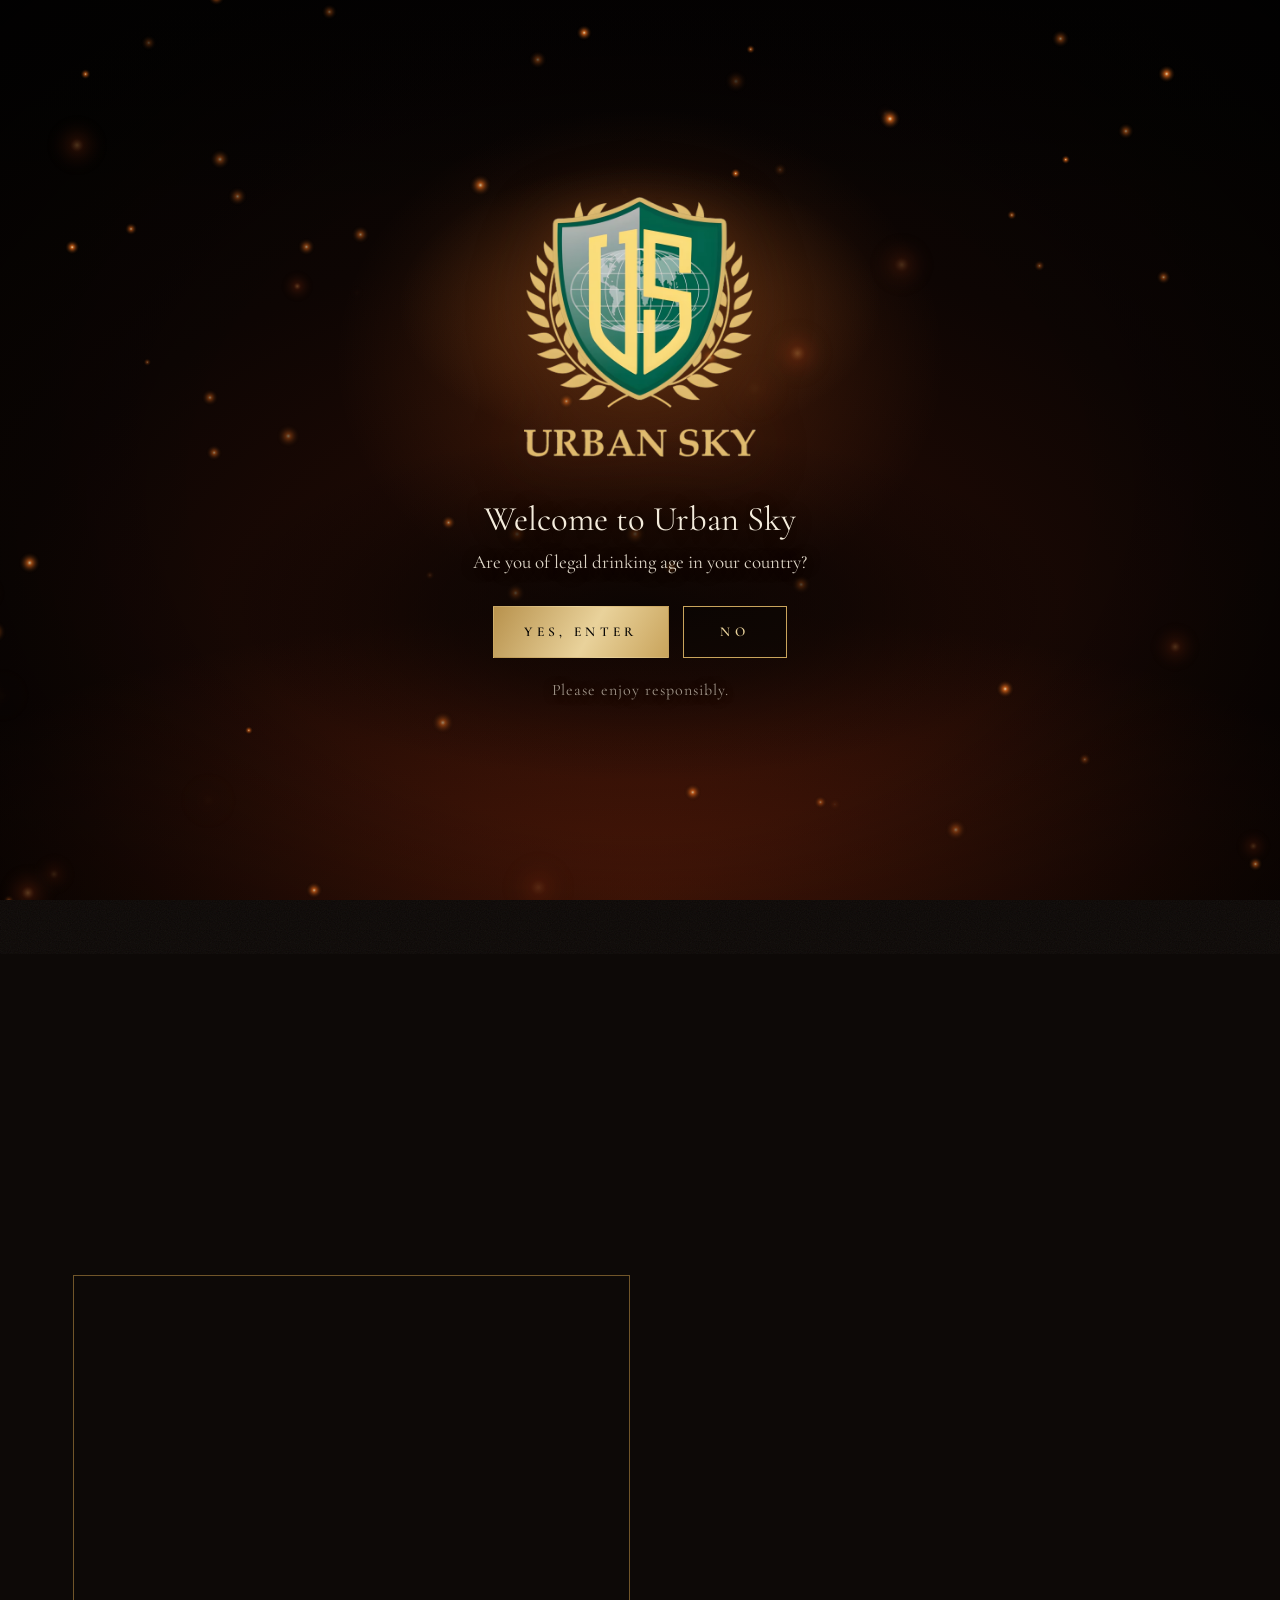
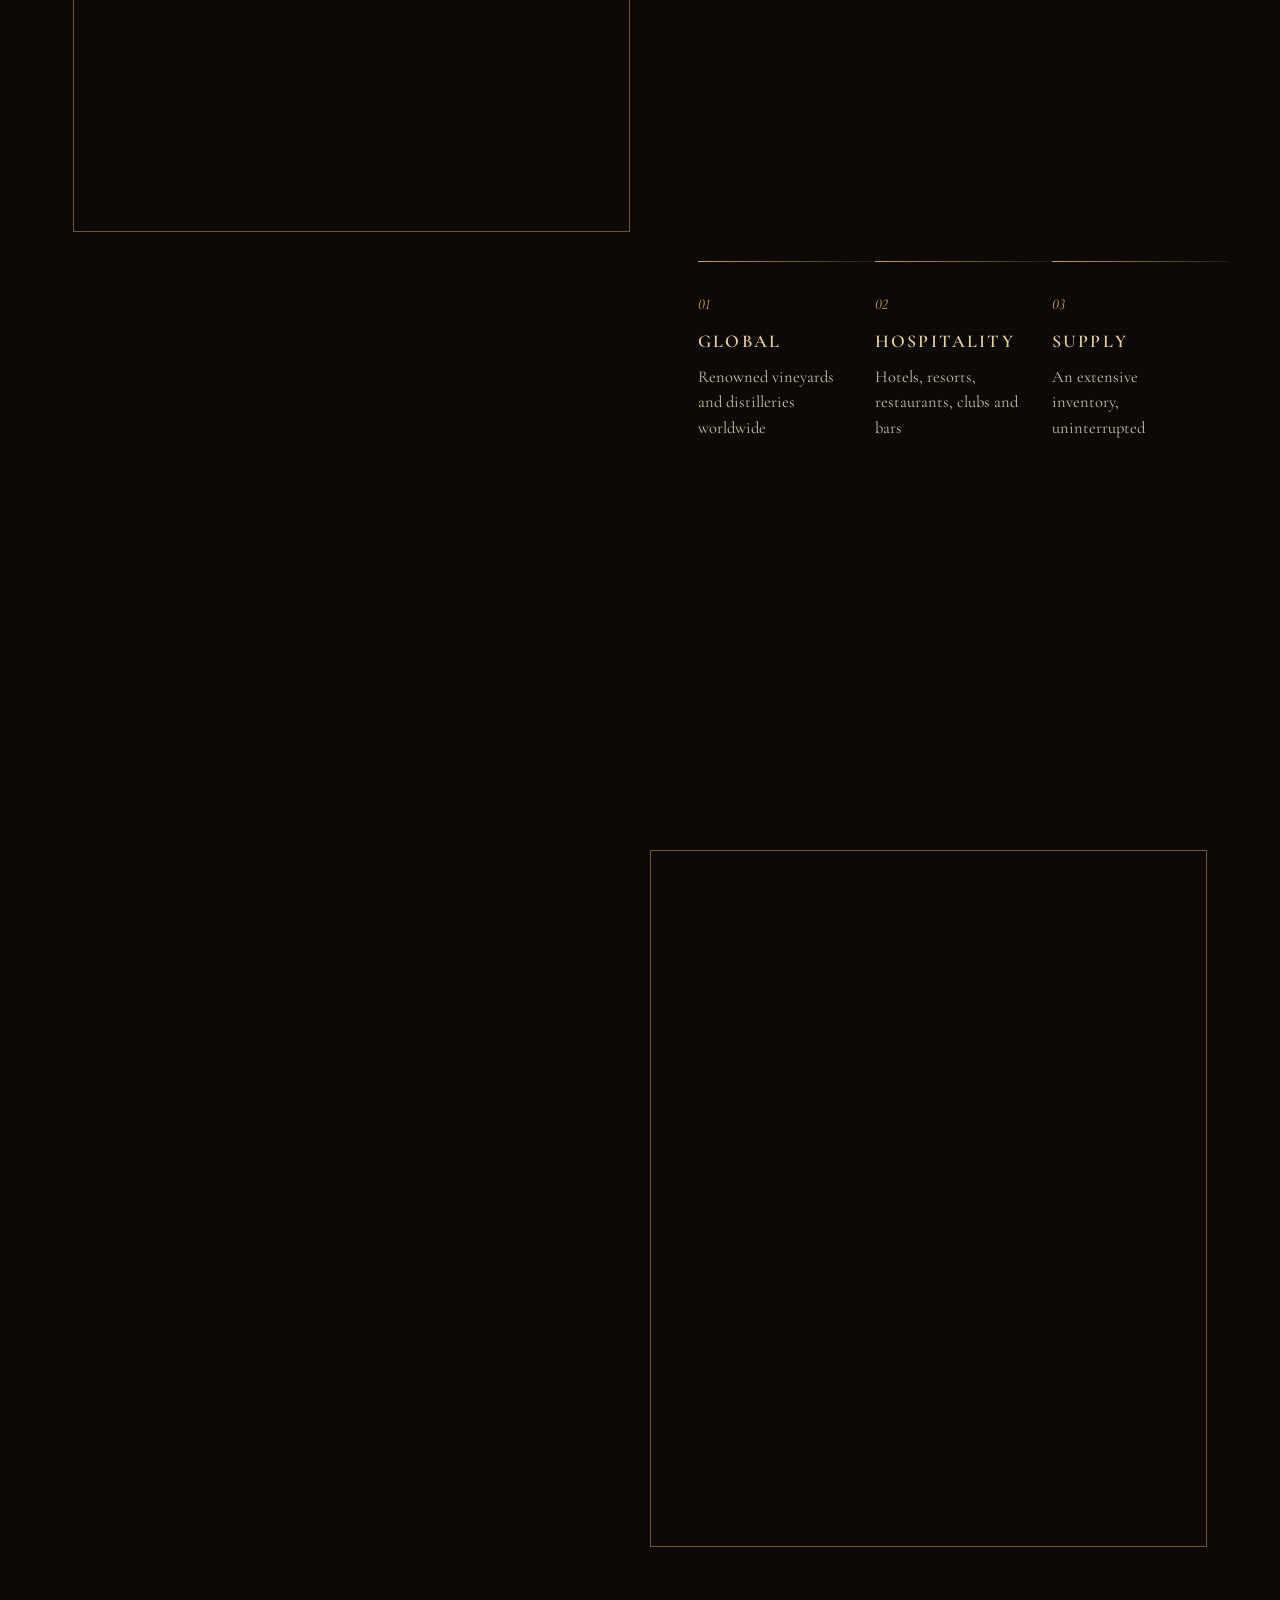
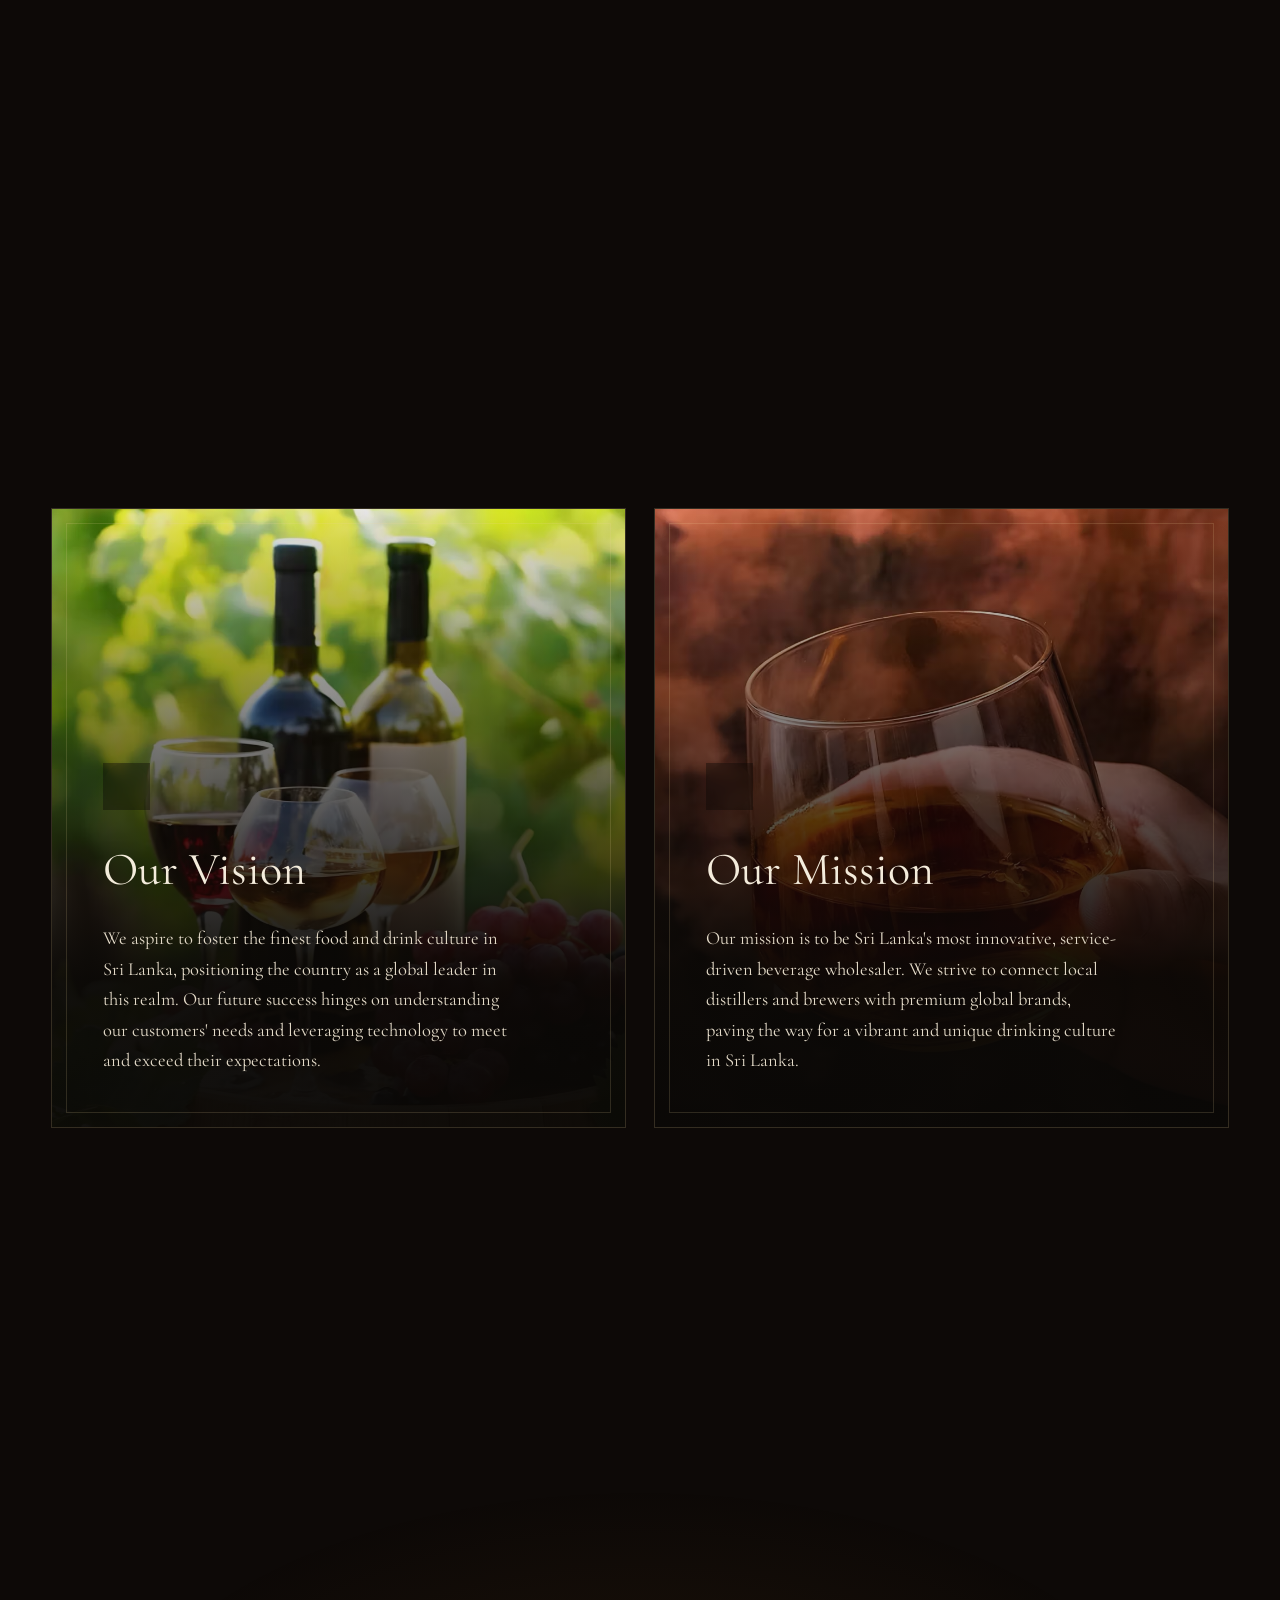
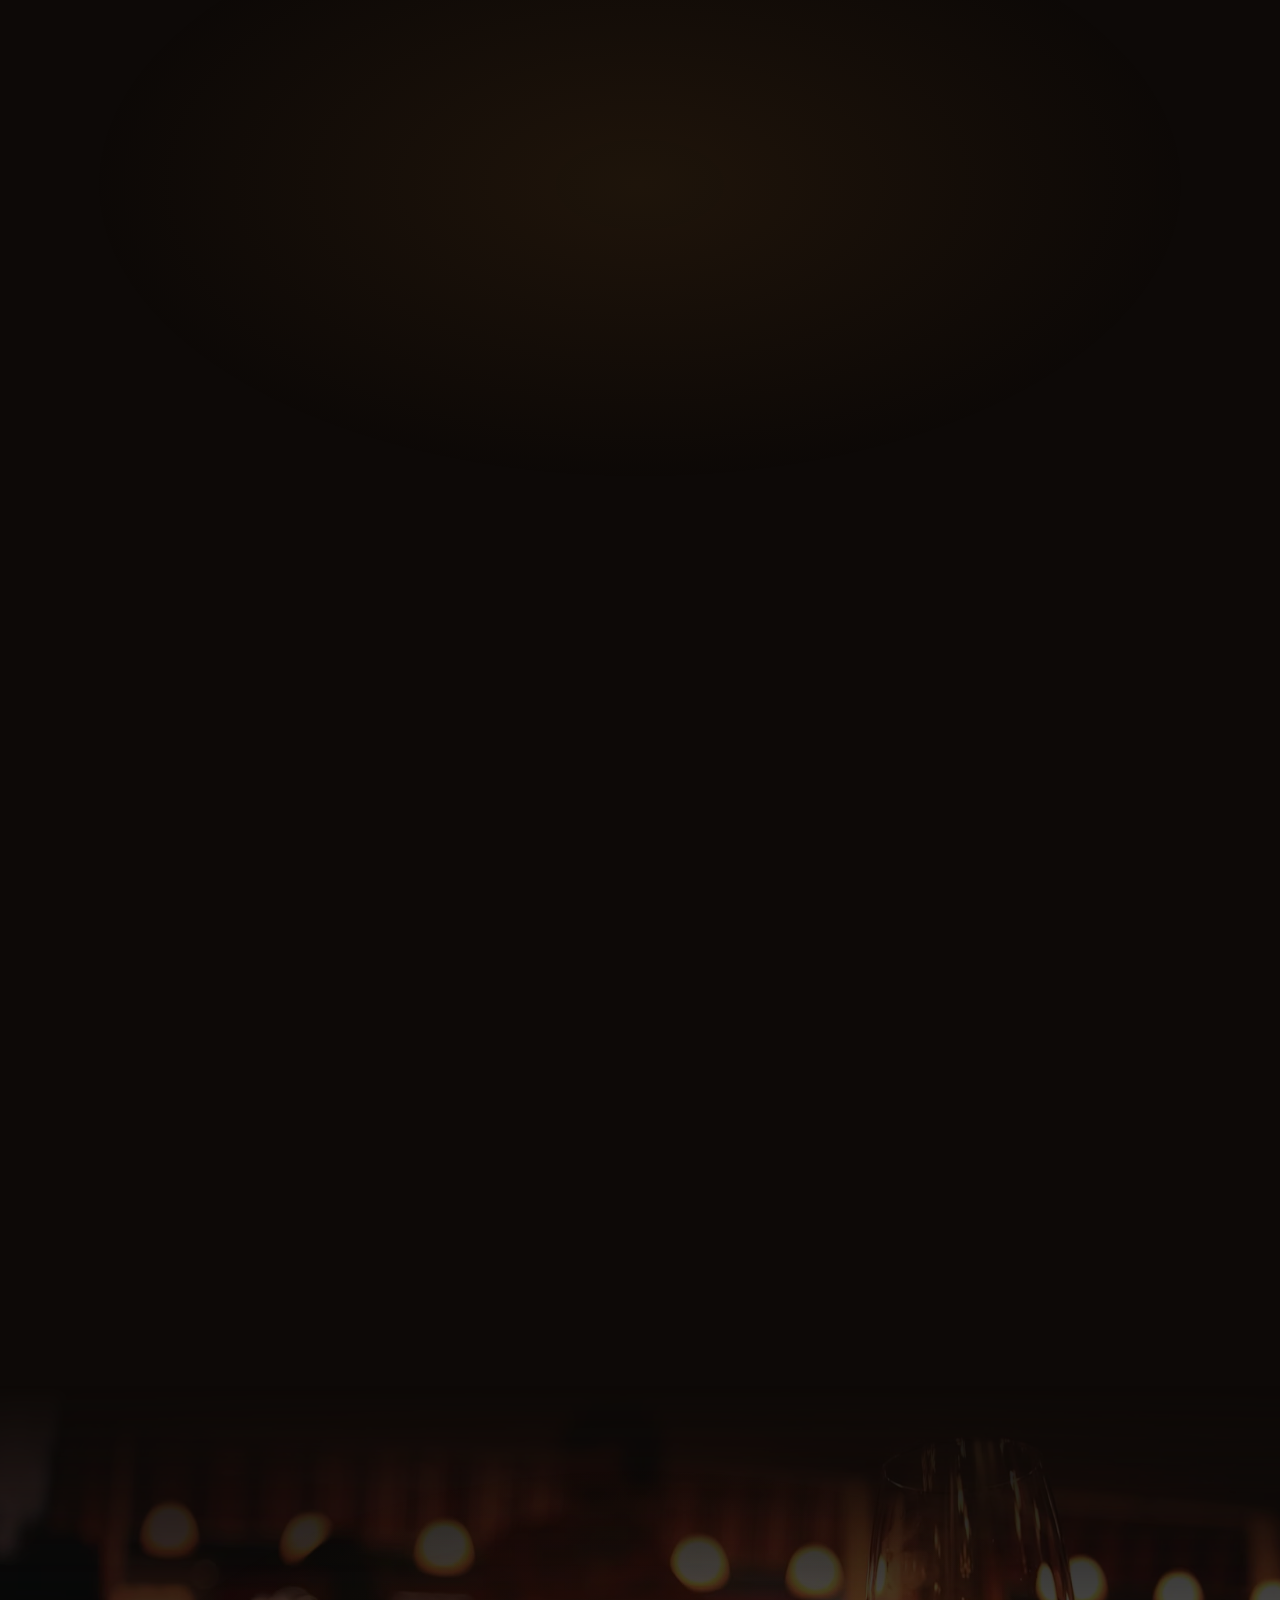
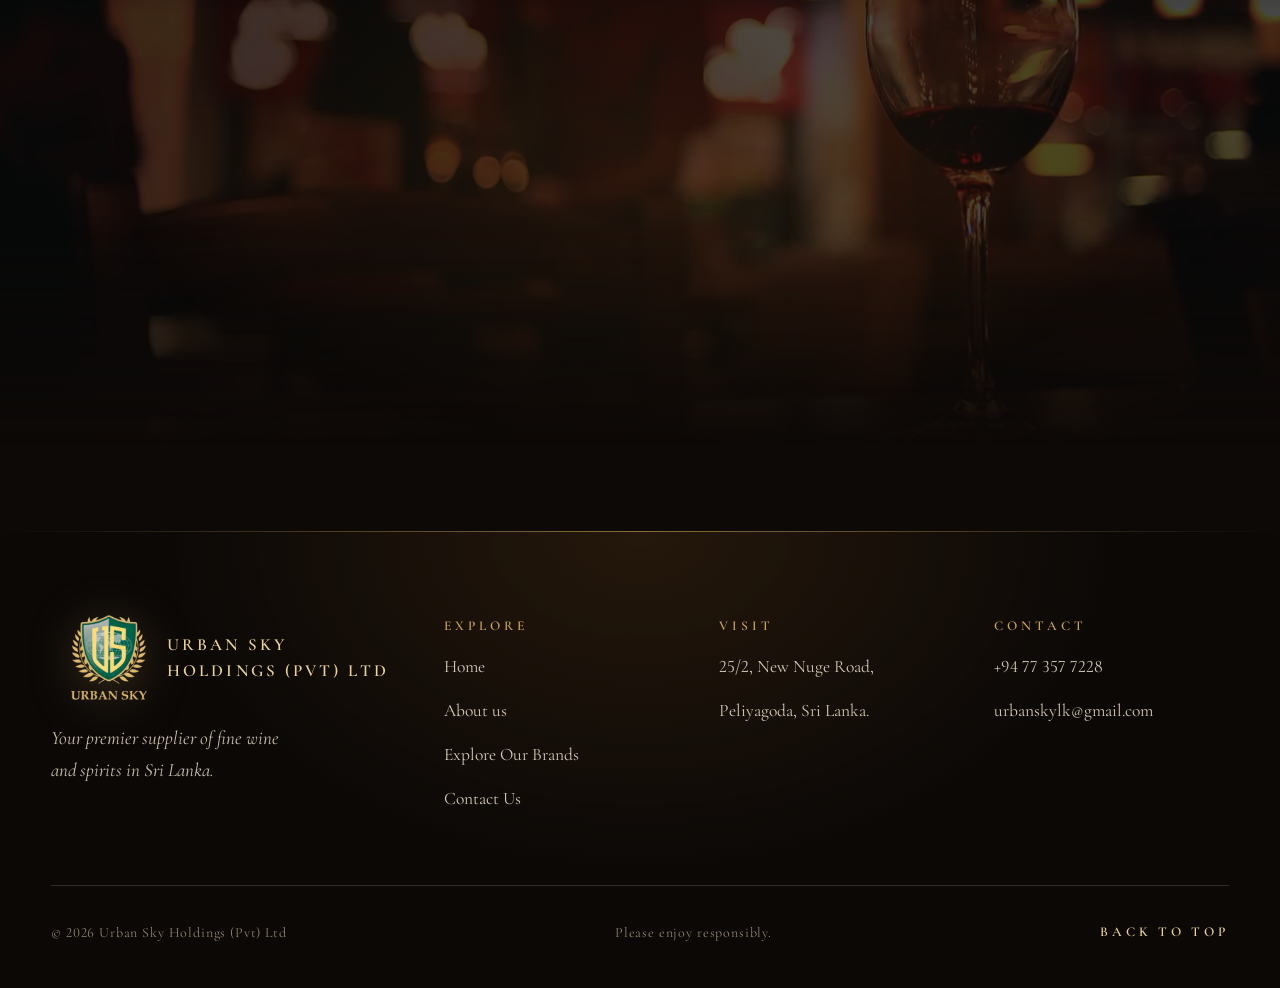
<file: index.html>
<!doctype html>
<html lang="en">
<head>
  <meta charset="utf-8">
  <meta name="viewport" content="width=device-width, initial-scale=1">
  <title>Urban Sky Holdings | Fine Wine and Spirits in Sri Lanka</title>
  <meta name="description" content="Urban Sky Holdings (Pvt) Ltd - importers and distributors of premium wine, liqueurs and spirits for hotels, resorts, restaurants, clubs and bars across Sri Lanka.">
  <meta name="theme-color" content="#0a0806">
  <link rel="icon" href="assets/img/favicon.png">
  <link rel="preload" as="image" type="image/avif" imagesrcset="assets/img/wix-scene-1600.avif 1600w, assets/img/wix-scene-2880.avif 2880w" imagesizes="(max-width: 860px) and (max-aspect-ratio: 3/2) 148vh, (max-aspect-ratio: 4/5) 148vh, (min-aspect-ratio: 2/1) 120vw, (min-aspect-ratio: 33/20) 114vw, (min-width: 1660px) 114vw, 100vw" fetchpriority="high">
  <link rel="preconnect" href="https://fonts.googleapis.com">
  <link rel="preconnect" href="https://fonts.gstatic.com" crossorigin>
  <link href="https://fonts.googleapis.com/css2?family=Cormorant+Garamond:ital,wght@0,400;0,500;0,600;1,400&display=swap" rel="stylesheet">
  <link rel="stylesheet" href="assets/css/style.css">
  <script>/* age check: shown on every open and every refresh; skipped only for clicks between pages of this site after answering */try{var n=performance.getEntriesByType("navigation")[0],r=document.referrer,same=false;try{same=!!r&&new URL(r).origin===location.origin}catch(e){}if(n&&n.type!=="reload"&&same&&sessionStorage.getItem("us-age-ok")==="1")document.documentElement.classList.add("age-ok")}catch(e){}</script>
</head>
<body>
  <a class="skip-link" href="#main">Skip to content</a>
  <div class="atmos" aria-hidden="true"><i></i><i></i><i></i></div>

  <div class="gate" id="gate" role="dialog" aria-modal="true" aria-labelledby="gate-title">
    <div class="gate__scene" aria-hidden="true">
      <div class="gate__glow"></div>
      <video class="gate__fire" muted playsinline loop preload="none">
        <source src="assets/video/fire-soft-640.mp4" type="video/mp4" media="(max-width: 860px)">
        <source src="assets/video/fire-soft-960.mp4" type="video/mp4">
      </video>
    </div>
    <canvas class="gate__embers" aria-hidden="true"></canvas>
    <div class="gate__content">
      <div class="gate__logo" aria-hidden="true">
        <picture><source type="image/avif" data-srcset="assets/img/gate-logo.avif"><img data-src="assets/img/gate-logo.png" width="536" height="600" alt="" decoding="async" fetchpriority="high"></picture>
        <script>/* fetch the crest straight away whenever the age check will show */if(!document.documentElement.classList.contains("age-ok"))document.querySelectorAll(".gate__logo [data-srcset],.gate__logo [data-src]").forEach(function(e){if(e.dataset.srcset)e.srcset=e.dataset.srcset;else e.src=e.dataset.src})</script>
      </div>
      <div class="gate__card">
        <h2 id="gate-title">Welcome to Urban Sky</h2>
        <p>Are you of legal drinking age in your country?</p>
        <div class="row">
          <button class="btn btn--solid" data-yes>Yes, enter</button>
          <button class="btn btn--plain" data-no>No</button>
        </div>
        <p class="note">Please enjoy responsibly.</p>
      </div>
    </div>
  </div>

  <div class="cursor" aria-hidden="true"></div>

  <header class="nav">
    <div class="wrap">
      <a class="nav__brand" href="index.html"><picture><source type="image/avif" srcset="assets/img/logo.avif"><img width="214" height="240" src="assets/img/logo.png" alt="Urban Sky home"></picture><span>URBAN SKY</span></a>
      <button class="nav__toggle" aria-label="Menu" aria-expanded="false"><span></span><span></span></button>
      <ul class="nav__links">
        <li><a href="index.html" aria-current="page">Home</a></li>
        <li><a href="about.html">About us</a></li>
        <li><a href="brands.html">Explore Our Brands</a></li>
        <li><a href="contact.html">Contact Us</a></li>
        <li class="nav__cta"><a class="btn btn--sm" href="contact.html">Enquire</a></li>
      </ul>
    </div>
  </header>

  <main id="main">
    <!-- ===== Hero: the pour ===== -->
    <section class="hero" data-tone="night">
      <div class="hero__stage">
        <canvas class="hero__dust" aria-hidden="true"></canvas>

        <div class="hero__copy">
          <p class="hero__welcome" data-intro>Welcome to</p>
          <h1 class="h-display hero__title gold-text" data-split>URBAN SKY</h1>
          <p class="hero__sub" data-intro>Holdings (Pvt) Ltd</p>
          <div class="hero__rule" data-intro></div>
          <p class="hero__tag" data-intro>Your Premier Supplier of Fine Wine<br> and Spirits in Sri Lanka</p>
          <div class="hero__cta" data-intro><a class="btn" href="brands.html">Explore our brands</a></div>
        </div>

        <div class="hero__scene" aria-hidden="true">
          <div class="hero__frame">
            <picture>
              <source type="image/avif" srcset="assets/img/wix-scene-1600.avif 1600w, assets/img/wix-scene-2880.avif 2880w" sizes="(max-width: 860px) and (max-aspect-ratio: 3/2) 148vh, (max-aspect-ratio: 4/5) 148vh, (min-aspect-ratio: 2/1) 120vw, (min-aspect-ratio: 33/20) 114vw, (min-width: 1660px) 114vw, 100vw">
              <img class="hero__photo" src="assets/img/wix-scene-2880.jpg" srcset="assets/img/wix-scene-1600.jpg 1600w, assets/img/wix-scene-2880.jpg 2880w" sizes="(max-width: 860px) and (max-aspect-ratio: 3/2) 148vh, (max-aspect-ratio: 4/5) 148vh, (min-aspect-ratio: 2/1) 120vw, (min-aspect-ratio: 33/20) 114vw, (min-width: 1660px) 114vw, 100vw" width="2880" height="1864" alt="" fetchpriority="high" decoding="async">
            </picture>
            <video class="hero__film" muted playsinline disableremoteplayback disablepictureinpicture preload="none" data-end-poster="assets/video/pour-wix-end.jpg">
              <source src="assets/video/pour-wix-1260.mp4" type="video/mp4" media="(min-resolution: 1.2dppx), (min-width: 1400px), (max-aspect-ratio: 4/5) and (min-height: 1100px)">
              <source src="assets/video/pour-wix-840.mp4" type="video/mp4">
            </video>
            <picture><source type="image/avif" srcset="assets/img/crest-mono.avif"><img width="394" height="440" class="hero__crest" src="assets/img/crest-mono.png" alt=""></picture>
          </div>
        </div>
      </div>
    </section>

    <div class="marquee" aria-hidden="true">
      <div class="marquee__track">
        <span>Fine Wine</span><span>Premium Spirits</span><span>Liqueurs</span><span>Hotels &amp; Resorts</span><span>Restaurants, Clubs &amp; Bars</span>
        <span>Fine Wine</span><span>Premium Spirits</span><span>Liqueurs</span><span>Hotels &amp; Resorts</span><span>Restaurants, Clubs &amp; Bars</span>
      </div>
    </div>

    <!-- ===== Our story ===== -->
    <section class="section" data-tone="night">
      <div class="wrap story">
        <div class="story__fig">
          <div class="story__frame"></div>
          <div class="story__media story__media--still story__media--square reveal">
            <picture><source type="image/avif" srcset="assets/img/story-range.avif"><img width="1254" height="1254" loading="lazy" decoding="async" src="assets/img/story-range.jpg" alt="Finsbury Vodka, Don Rocket Tequila, Power Label Whisky and Cagura on a bar beside copper stills, under the Urban Sky sign"></picture>
          </div>
        </div>
        <div class="story__copy">
          <span class="eyebrow reveal">Our Story</span>
          <h2 class="h-serif reveal" style="margin-top:22px">We bring global brands <em>to life.</em></h2>
          <p class="lead reveal">At <strong>Urban Sky Holdings Pvt. Ltd</strong>, we are transforming your beverage experience with quality products from esteemed global brands.</p>
          <h3 class="reveal">Who We Are</h3>
          <p class="reveal">As leading importers and distributors of premium liqueurs and spirits, we've cultivated long-standing relationships with renowned vineyards and distilleries worldwide. Our commitment to quality and exceptional service has established us as a trusted partner for major hotels, resorts, restaurants, clubs and bars across Sri Lanka.</p>
          <p class="reveal">We pride ourselves on maintaining an extensive inventory, guaranteeing an uninterrupted supply of our products. Our collaboration with partners in the hospitality industry ensures the highest standards of integrity and excellence.</p>
          <div class="story__stats" data-stagger>
            <div><b>Global</b><span>Renowned vineyards and distilleries worldwide</span></div>
            <div><b>Hospitality</b><span>Hotels, resorts, restaurants, clubs and bars</span></div>
            <div><b>Supply</b><span>An extensive inventory, uninterrupted</span></div>
          </div>
        </div>
      </div>
    </section>

    <!-- ===== Authorised reseller: Finnland Distilleries ===== -->
    <section class="section finn" data-tone="leaf">
      <div class="wrap story story--flip">
        <div class="story__fig">
          <div class="story__frame"></div>
          <div class="story__media story__media--still reveal">
            <picture><source type="image/avif" srcset="assets/img/finnland-range.avif"><img width="1122" height="1402" loading="lazy" decoding="async" src="assets/img/finnland-range.jpg" alt="The Finnland arrack range: Soora Arrack, Special Arrack, Green Apple Arrack and Best Value Special Arrack"></picture>
          </div>
        </div>
        <div class="story__copy">
          <span class="eyebrow reveal">Authorised reseller</span>
          <h2 class="h-serif reveal" style="margin-top:22px">Where quality meets <em>passion.</em></h2>
          <picture><source type="image/avif" srcset="assets/img/finnland-logo.avif"><img width="800" height="616" loading="lazy" decoding="async" class="finn__logo reveal" src="assets/img/finnland-logo.png" alt="Finnland Distilleries"></picture>
          <p class="lead reveal"><strong>Urban Sky Holdings Pvt. Ltd</strong> is an authorised reseller of Finnland Distilleries.</p>
          <p class="reveal">We supply the Finnland range of Sri Lankan arrack: Soora Arrack, Special Arrack, Green Apple Arrack and Best Value Special Arrack.</p>
          <div class="finn__cta reveal"><a class="btn" href="brands.html#finnland">See the Finnland range</a></div>
        </div>
      </div>
    </section>

    <!-- ===== Vision + mission ===== -->
    <section class="section" data-tone="wine">
      <div class="wrap">
        <div style="text-align:center;margin-bottom:clamp(50px,6vw,80px)">
          <span class="eyebrow reveal">What drives us</span>
          <h2 class="h-serif reveal" style="margin-top:20px">Raising the <em>glass</em> for Sri Lanka</h2>
        </div>
        <div class="vm" data-stagger>
          <article class="vm__card">
            <picture><source type="image/avif" srcset="assets/img/vision.avif"><img width="1120" height="1200" loading="lazy" decoding="async" src="assets/img/vision.jpg" alt="Red and white wine with grapes"></picture>
            <div class="vm__num">I</div>
            <h3>Our Vision</h3>
            <p>We aspire to foster the finest food and drink culture in Sri Lanka, positioning the country as a global leader in this realm. Our future success hinges on understanding our customers' needs and leveraging technology to meet and exceed their expectations.</p>
          </article>
          <article class="vm__card">
            <picture><source type="image/avif" srcset="assets/img/mission.avif"><img width="1200" height="1200" loading="lazy" decoding="async" src="assets/img/mission.jpg" alt="A glass of whisky in hand"></picture>
            <div class="vm__num">II</div>
            <h3>Our Mission</h3>
            <p>Our mission is to be Sri Lanka's most innovative, service-driven beverage wholesaler. We strive to connect local distillers and brewers with premium global brands, paving the way for a vibrant and unique drinking culture in Sri Lanka.</p>
          </article>
        </div>
      </div>
    </section>

    <!-- ===== Brands ===== -->
    <section class="section brands" data-tone="cask">
      <div class="wrap">
        <div class="brands__head">
          <span class="eyebrow reveal">Our Brands</span>
          <h2 class="h-serif reveal" style="margin-top:20px">Presenting <em>Goalong Liquor</em></h2>
          <picture><source type="image/avif" srcset="assets/img/goalong-logo.avif"><img width="760" height="532" loading="lazy" decoding="async" class="brands__logo reveal" src="assets/img/goalong-logo.png" alt="Goalong Liquor - Go along for Dreams"></picture>
        </div>
        <div class="brands__range reveal">
          <picture><source type="image/avif" srcset="assets/img/goalong-range-1200.avif 1200w, assets/img/goalong-range.avif 2000w" sizes="(max-width: 1064px) calc(100vw - 32px), 1000px"><img width="2000" height="1310" loading="lazy" decoding="async" srcset="assets/img/goalong-range-1200.png 1200w, assets/img/goalong-range.png 2000w" sizes="(max-width: 1064px) calc(100vw - 32px), 1000px" src="assets/img/goalong-range.png" alt="The Goalong Liquor range of whisky, gin, cognac and vodka"></picture>
          <div class="brands__floor"></div>
        </div>
        <div style="text-align:center;margin-top:60px" class="reveal">
          <a class="btn" href="brands.html">View the collection</a>
        </div>
      </div>
    </section>

    <!-- ===== CTA ===== -->
    <section class="section contact" data-tone="dusk">
      <div class="contact__bg" data-parallax="8"></div>
      <div class="wrap cta">
        <span class="eyebrow reveal">Get in touch</span>
        <h2 class="reveal">Discover the world of exceptional beverages</h2>
        <p class="reveal">With Urban Sky Holdings Pvt. Ltd, where quality meets passion.</p>
        <div class="reveal"><a class="btn btn--solid" href="contact.html">Contact us</a></div>
        <p class="cta__cheers reveal">Cheers!</p>
      </div>
    </section>
  </main>

  <footer class="footer">
    <div class="wrap">
      <div class="footer__top">
        <div class="footer__brand-wrap">
          <div class="footer__brand"><picture><source type="image/avif" srcset="assets/img/logo.avif"><img width="214" height="240" loading="lazy" decoding="async" src="assets/img/logo.png" alt=""></picture><p>URBAN SKY<br>HOLDINGS (PVT) LTD</p></div>
          <p class="footer__tag">Your premier supplier of fine wine and spirits in Sri Lanka.</p>
        </div>
        <div>
          <h2 class="footer__title">Explore</h2>
          <ul>
            <li><a href="index.html">Home</a></li>
            <li><a href="about.html">About us</a></li>
            <li><a href="brands.html">Explore Our Brands</a></li>
            <li><a href="contact.html">Contact Us</a></li>
          </ul>
        </div>
        <div>
          <h2 class="footer__title">Visit</h2>
          <ul><li>25/2, New Nuge Road,</li><li>Peliyagoda, Sri Lanka.</li></ul>
        </div>
        <div>
          <h2 class="footer__title">Contact</h2>
          <ul>
            <li><a href="tel:+94773577228">+94 77 357 7228</a></li>
            <li><a href="mailto:urbanskylk@gmail.com">urbanskylk@gmail.com</a></li>
          </ul>
        </div>
      </div>
      <div class="footer__base"><span>&copy; <span data-year>2026</span> Urban Sky Holdings (Pvt) Ltd</span><span>Please enjoy responsibly.</span><button class="to-top" type="button" data-top>Back to top</button></div>
    </div>
  </footer>

  <script src="assets/vendor/gsap.min.js"></script>
  <script src="assets/vendor/ScrollTrigger.min.js"></script>
  <script src="assets/vendor/lenis.min.js"></script>
  <script src="assets/js/main.js"></script>
  <script src="assets/js/pour-video.js"></script>
</body>
</html>
</file>
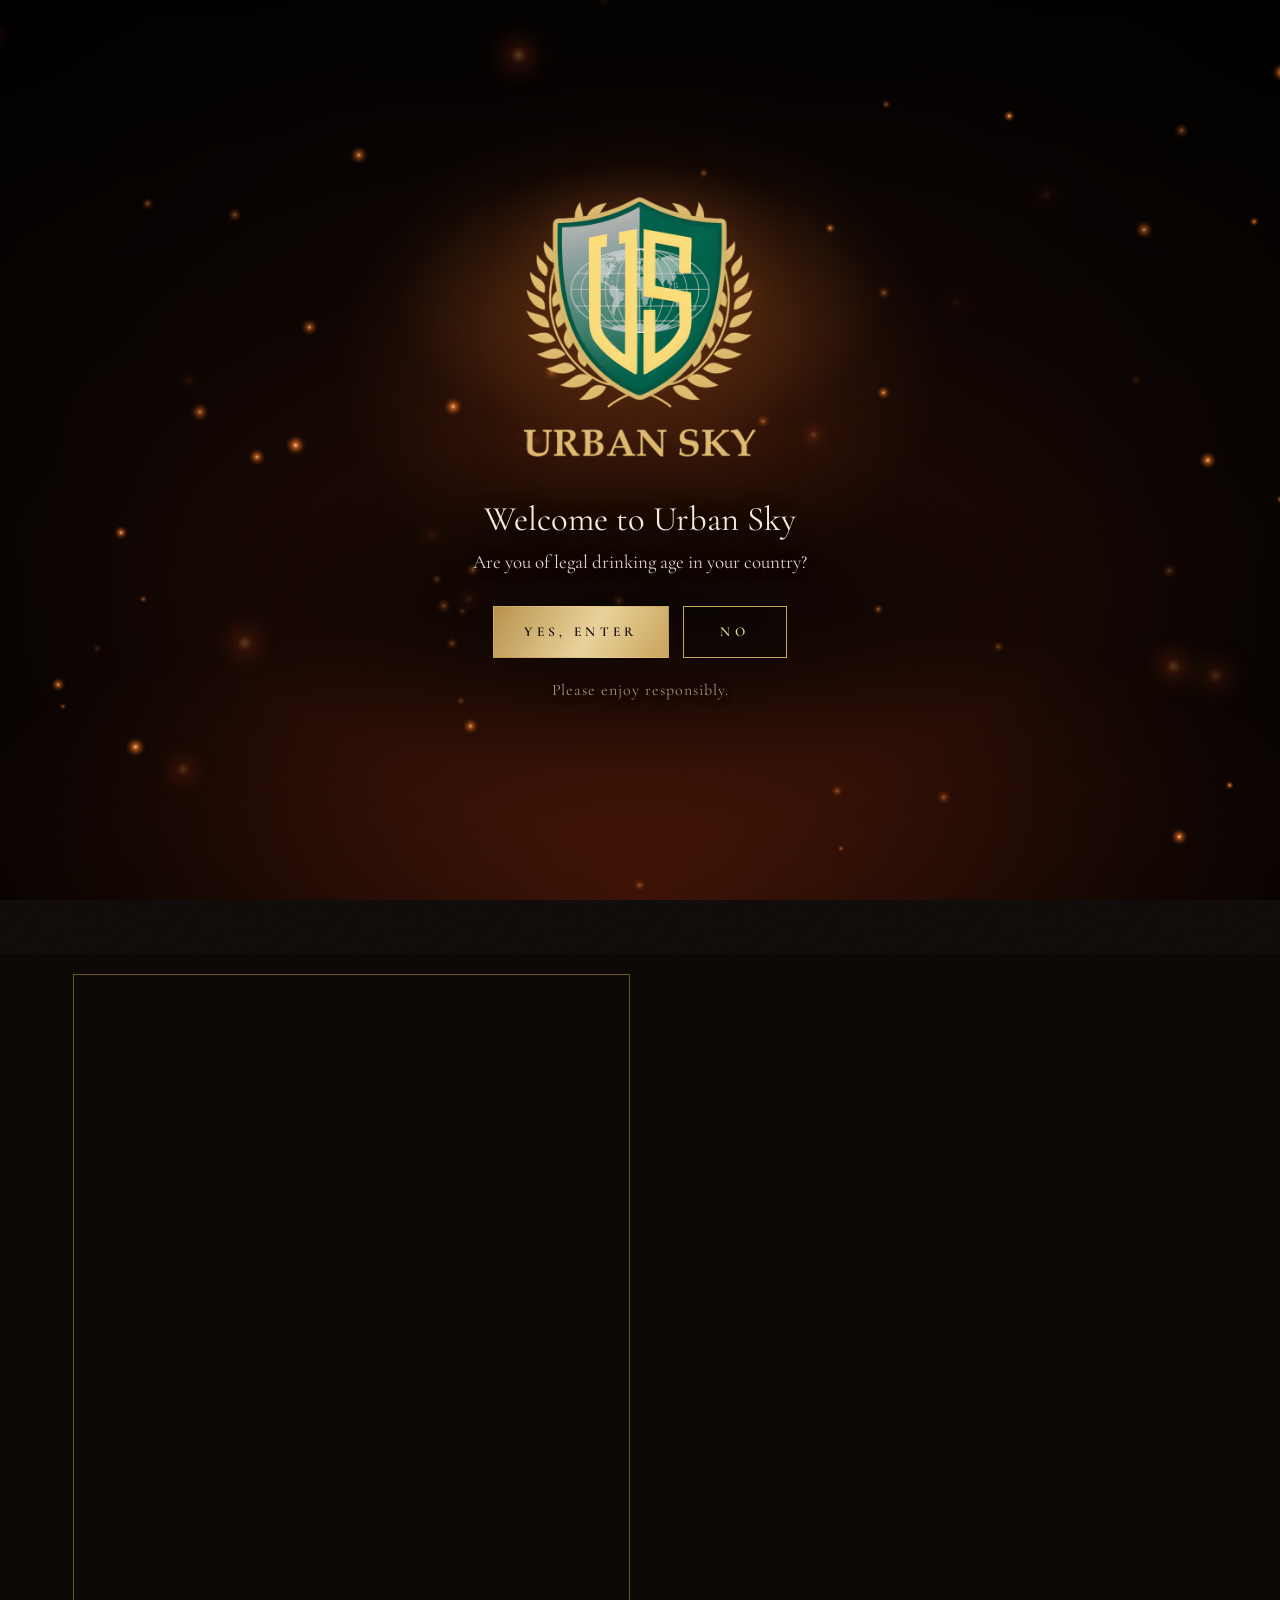
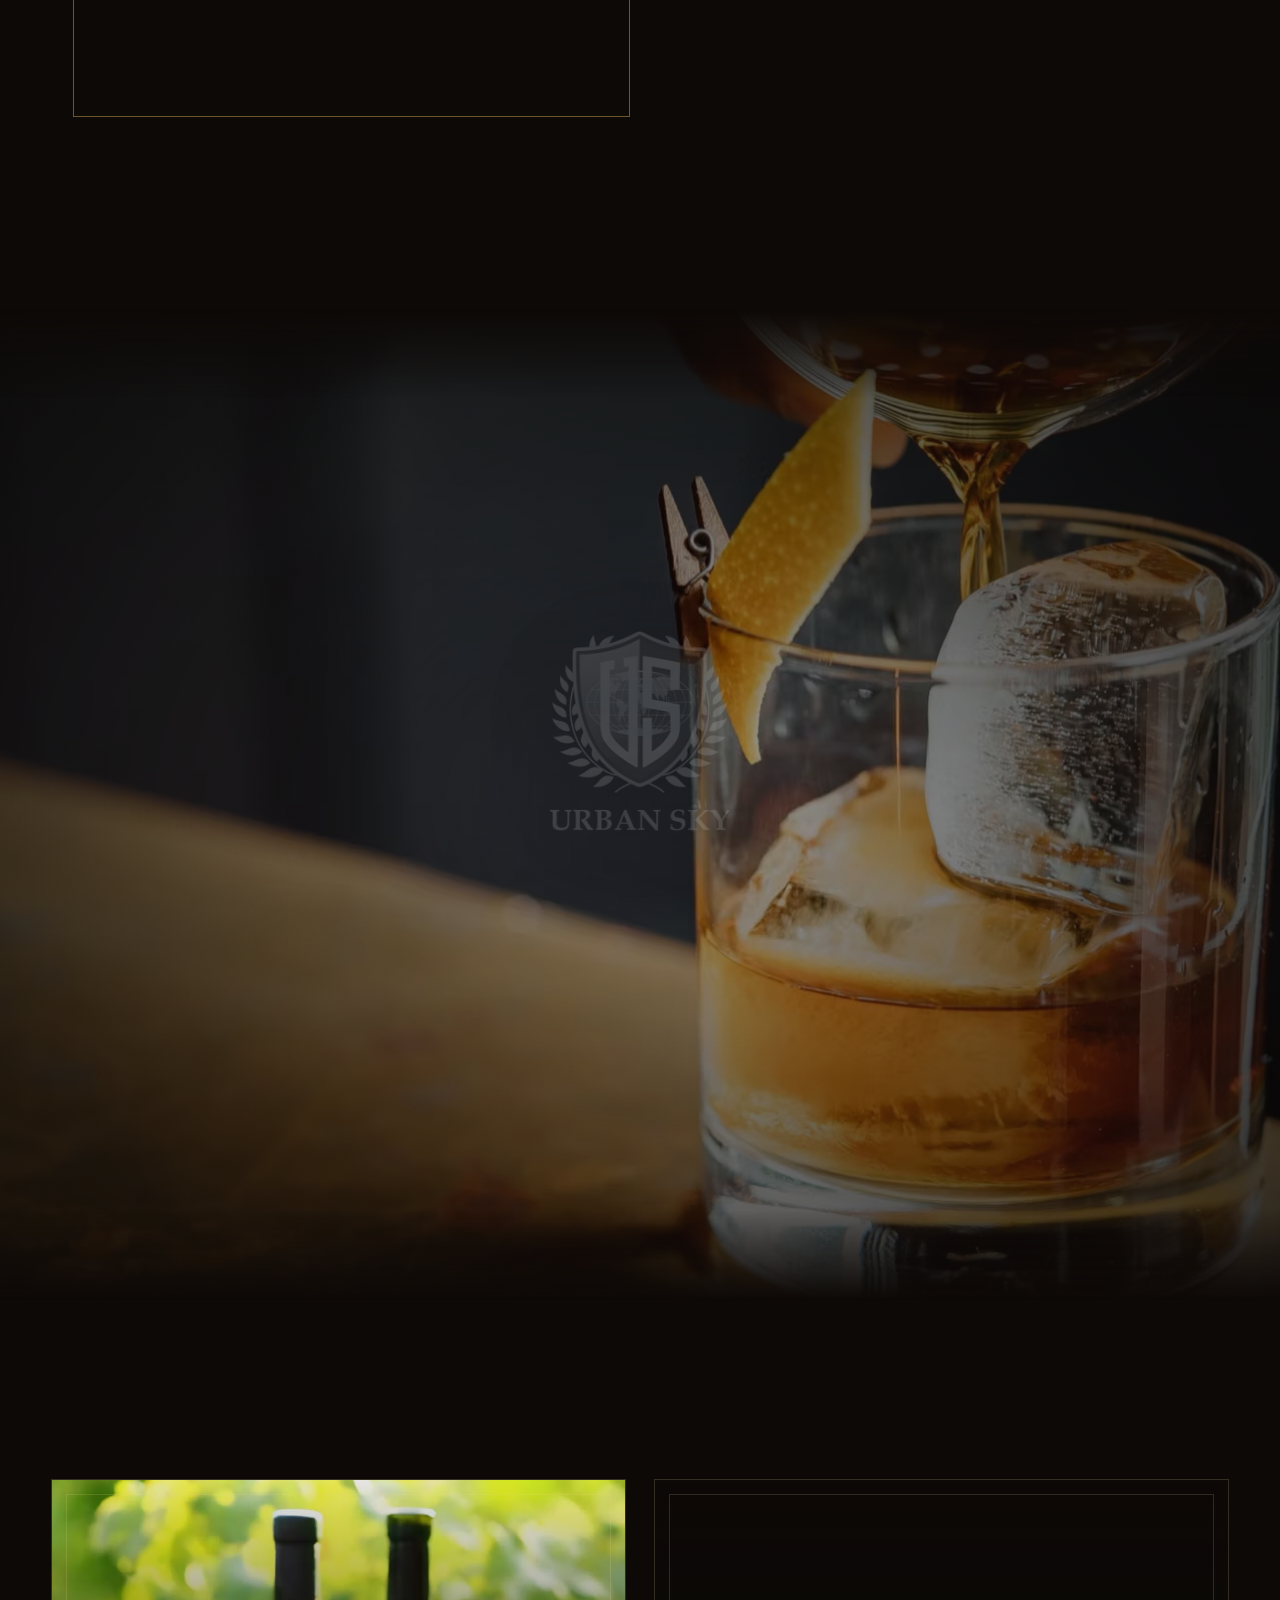
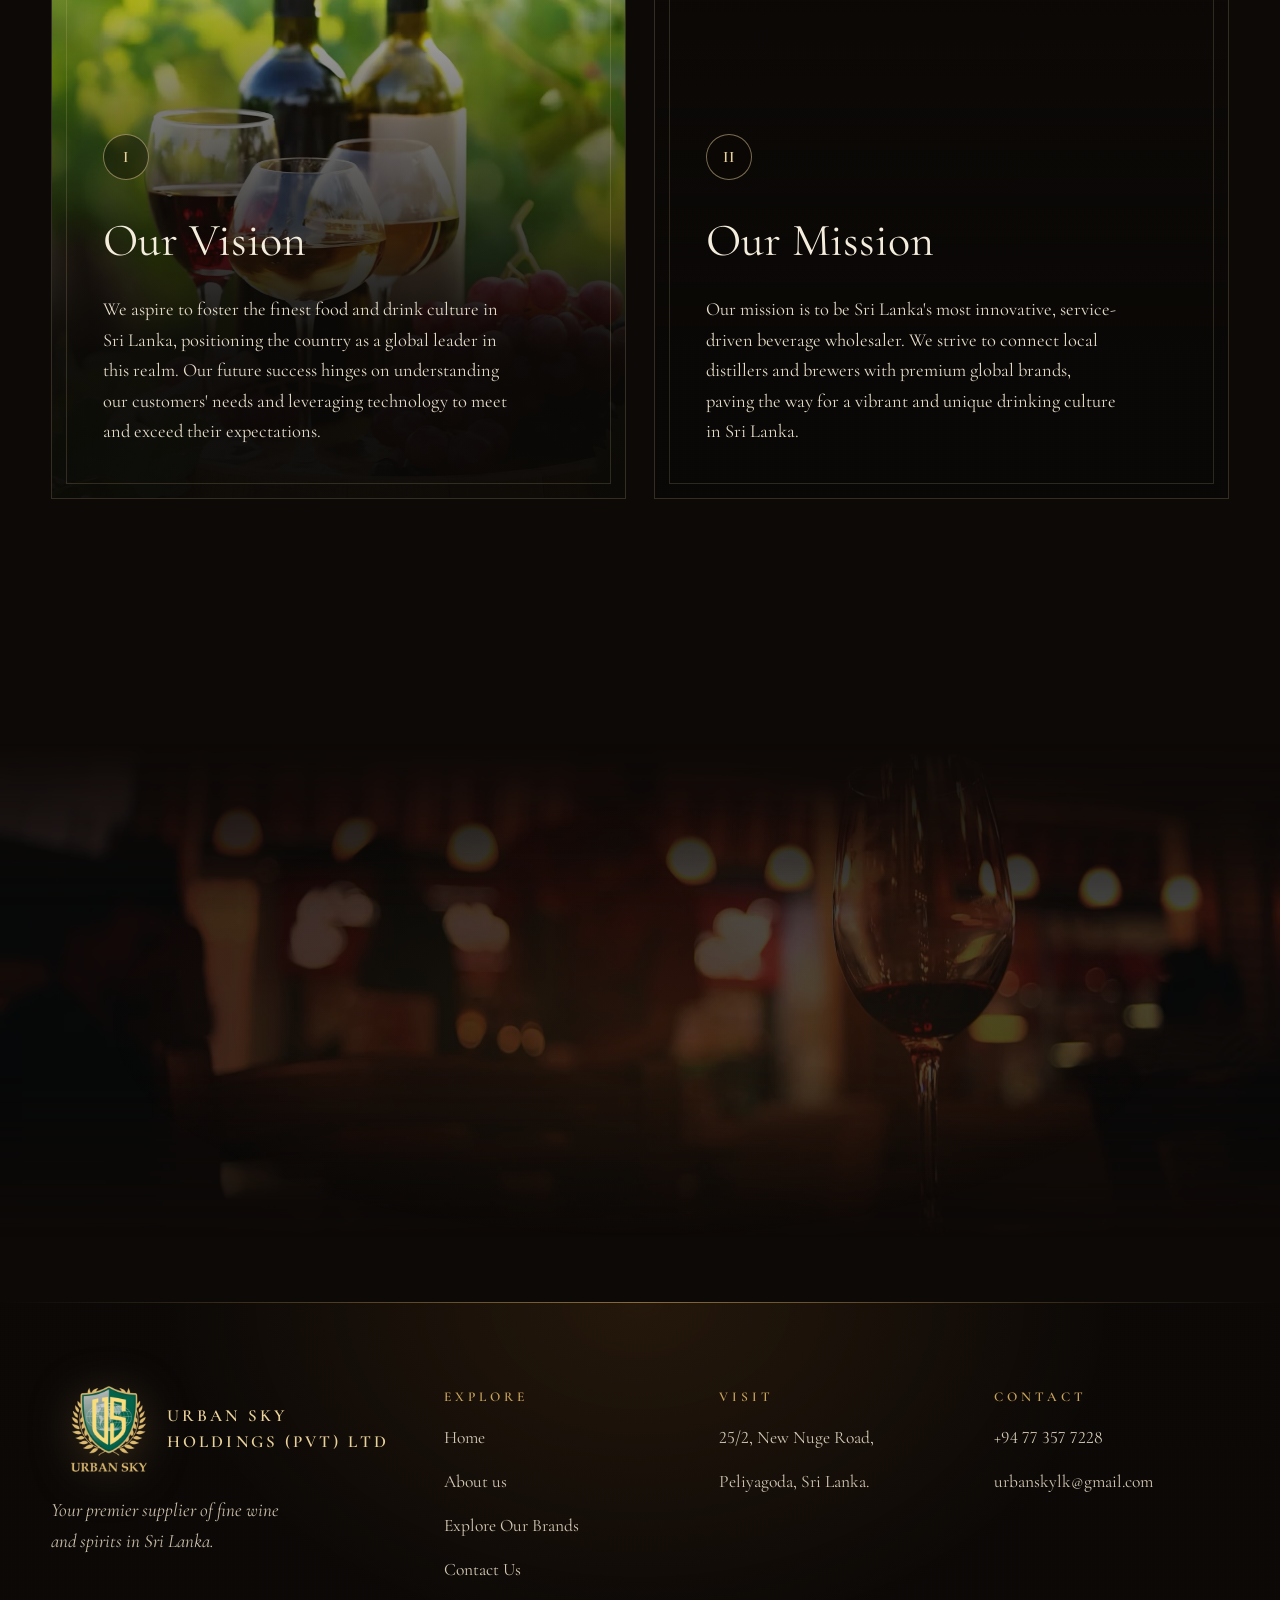
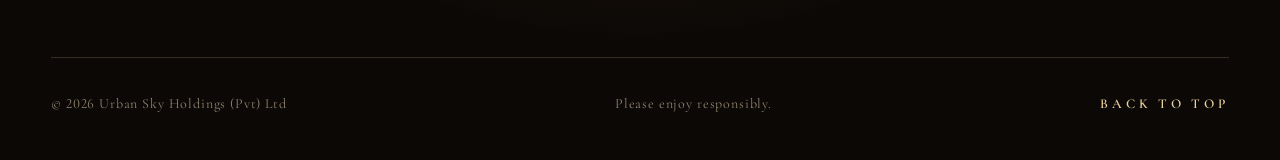
<file: about.html>
<!doctype html>
<html lang="en">
<head>
  <meta charset="utf-8">
  <meta name="viewport" content="width=device-width, initial-scale=1">
  <title>About Us | Urban Sky Holdings</title>
  <meta name="description" content="The Urban Sky story, vision and mission - importers and distributors of premium spirits in Sri Lanka.">
  <meta name="theme-color" content="#0a0806">
  <link rel="icon" href="assets/img/favicon.png">
  <link rel="preconnect" href="https://fonts.googleapis.com">
  <link rel="preconnect" href="https://fonts.gstatic.com" crossorigin>
  <link href="https://fonts.googleapis.com/css2?family=Cormorant+Garamond:ital,wght@0,400;0,500;0,600;1,400&display=swap" rel="stylesheet">
  <link rel="stylesheet" href="assets/css/style.css">
  <script>/* age check: shown on every open and every refresh; skipped only for clicks between pages of this site after answering */try{var n=performance.getEntriesByType("navigation")[0],r=document.referrer,same=false;try{same=!!r&&new URL(r).origin===location.origin}catch(e){}if(n&&n.type!=="reload"&&same&&sessionStorage.getItem("us-age-ok")==="1")document.documentElement.classList.add("age-ok")}catch(e){}</script>
</head>
<body>
  <a class="skip-link" href="#main">Skip to content</a>
  <div class="atmos" aria-hidden="true"><i></i><i></i><i></i></div>

  <div class="gate" id="gate" role="dialog" aria-modal="true" aria-labelledby="gate-title">
    <div class="gate__scene" aria-hidden="true">
      <div class="gate__glow"></div>
      <video class="gate__fire" muted playsinline loop preload="none">
        <source src="assets/video/fire-soft-640.mp4" type="video/mp4" media="(max-width: 860px)">
        <source src="assets/video/fire-soft-960.mp4" type="video/mp4">
      </video>
    </div>
    <canvas class="gate__embers" aria-hidden="true"></canvas>
    <div class="gate__content">
      <div class="gate__logo" aria-hidden="true">
        <picture><source type="image/avif" data-srcset="assets/img/gate-logo.avif"><img data-src="assets/img/gate-logo.png" width="536" height="600" alt="" decoding="async" fetchpriority="high"></picture>
        <script>/* fetch the crest straight away whenever the age check will show */if(!document.documentElement.classList.contains("age-ok"))document.querySelectorAll(".gate__logo [data-srcset],.gate__logo [data-src]").forEach(function(e){if(e.dataset.srcset)e.srcset=e.dataset.srcset;else e.src=e.dataset.src})</script>
      </div>
      <div class="gate__card">
        <h2 id="gate-title">Welcome to Urban Sky</h2>
        <p>Are you of legal drinking age in your country?</p>
        <div class="row">
          <button class="btn btn--solid" data-yes>Yes, enter</button>
          <button class="btn btn--plain" data-no>No</button>
        </div>
        <p class="note">Please enjoy responsibly.</p>
      </div>
    </div>
  </div>

  <div class="cursor" aria-hidden="true"></div>

  <header class="nav">
    <div class="wrap">
      <a class="nav__brand" href="index.html"><picture><source type="image/avif" srcset="assets/img/logo.avif"><img width="214" height="240" src="assets/img/logo.png" alt="Urban Sky home"></picture><span>URBAN SKY</span></a>
      <button class="nav__toggle" aria-label="Menu" aria-expanded="false"><span></span><span></span></button>
      <ul class="nav__links">
        <li><a href="index.html">Home</a></li>
        <li><a href="about.html" aria-current="page">About us</a></li>
        <li><a href="brands.html">Explore Our Brands</a></li>
        <li><a href="contact.html">Contact Us</a></li>
        <li class="nav__cta"><a class="btn btn--sm" href="contact.html">Enquire</a></li>
      </ul>
    </div>
  </header>

  <main id="main">
    <section class="phero phero--about" data-tone="night">
      <div class="phero__img" style="background-image:url('assets/img/about-hero.jpg');background-image:image-set(url('assets/img/about-hero.avif') type('image/avif'), url('assets/img/about-hero.jpg') type('image/jpeg'));background-position:92% 0%" data-parallax="8"></div>
      <div class="wrap">
        <span class="eyebrow" data-intro>About us</span>
        <h1 data-intro>Our <em>story</em></h1>
      </div>
    </section>

    <section class="section" data-tone="night">
      <div class="wrap story">
        <div class="story__fig">
          <div class="story__frame"></div>
          <div class="story__media story__media--still story__media--portrait reveal">
            <picture><source type="image/avif" srcset="assets/img/about-bar.avif"><img width="1024" height="1364" loading="lazy" decoding="async" src="assets/img/about-bar.jpg" alt="A bottle of Power Label Whiskey on a marble bar, with a glass of whisky on ice and lit shelves behind"></picture>
          </div>
        </div>
        <div class="story__copy">
          <span class="eyebrow reveal">Our Story</span>
          <h2 class="h-serif reveal" style="margin-top:22px">We bring these brands <em>to life.</em></h2>
          <p class="lead reveal">At <strong>Urban Sky Holdings Pvt. Ltd</strong>, we are transforming your beverage experience with quality products from esteemed global brands.</p>
          <h3 class="reveal">Who We Are</h3>
          <p class="reveal">As leading importers and distributors of premium liqueurs and spirits, we've cultivated long-standing relationships with renowned vineyards and distilleries worldwide. Our commitment to quality and exceptional service has established us as a trusted partner for major hotels, resorts, restaurants, clubs, and bars across Sri Lanka.</p>
          <p class="reveal">We pride ourselves on maintaining an extensive inventory, guaranteeing an uninterrupted supply of our products. Our collaboration with partners in the hospitality industry ensures the highest standards of integrity and excellence.</p>
        </div>
      </div>
    </section>

    <section class="band" data-tone="cask">
      <div class="band__img" style="background-image:url('assets/img/cocktail-pour.jpg');background-image:image-set(url('assets/img/cocktail-pour.avif') type('image/avif'), url('assets/img/cocktail-pour.jpg') type('image/jpeg'))" data-parallax="10"></div>
      <div class="band__inner">
        <picture><source type="image/avif" srcset="assets/img/crest-mono.avif"><img width="394" height="440" loading="lazy" decoding="async" class="band__crest reveal" src="assets/img/crest-mono.png" alt=""></picture>
        <p class="band__quote reveal">Quality products from esteemed <span class="gold-text">global brands.</span></p>
      </div>
    </section>

    <section class="section" data-tone="wine">
      <div class="wrap">
        <div class="vm" data-stagger>
          <article class="vm__card">
            <picture><source type="image/avif" srcset="assets/img/vision.avif"><img width="1120" height="1200" loading="lazy" decoding="async" src="assets/img/vision.jpg" alt="Red and white wine with grapes"></picture>
            <div class="vm__num">I</div>
            <h3>Our Vision</h3>
            <p>We aspire to foster the finest food and drink culture in Sri Lanka, positioning the country as a global leader in this realm. Our future success hinges on understanding our customers' needs and leveraging technology to meet and exceed their expectations.</p>
          </article>
          <article class="vm__card">
            <picture><source type="image/avif" srcset="assets/img/cognac-cigar.avif"><img width="1920" height="1200" loading="lazy" decoding="async" src="assets/img/cognac-cigar.jpg" alt="Cognac glasses and a cigar"></picture>
            <div class="vm__num">II</div>
            <h3>Our Mission</h3>
            <p>Our mission is to be Sri Lanka's most innovative, service-driven beverage wholesaler. We strive to connect local distillers and brewers with premium global brands, paving the way for a vibrant and unique drinking culture in Sri Lanka.</p>
          </article>
        </div>
      </div>
    </section>

    <section class="section contact" data-tone="dusk">
      <div class="contact__bg" data-parallax="8"></div>
      <div class="wrap cta">
        <span class="eyebrow reveal">Partner with us</span>
        <h2 class="reveal">A trusted partner for Sri Lankan hospitality</h2>
        <div class="reveal"><a class="btn btn--solid" href="contact.html">Get in touch</a></div>
      </div>
    </section>
  </main>

  <footer class="footer">
    <div class="wrap">
      <div class="footer__top">
        <div class="footer__brand-wrap">
          <div class="footer__brand"><picture><source type="image/avif" srcset="assets/img/logo.avif"><img width="214" height="240" loading="lazy" decoding="async" src="assets/img/logo.png" alt=""></picture><p>URBAN SKY<br>HOLDINGS (PVT) LTD</p></div>
          <p class="footer__tag">Your premier supplier of fine wine and spirits in Sri Lanka.</p>
        </div>
        <div>
          <h2 class="footer__title">Explore</h2>
          <ul>
            <li><a href="index.html">Home</a></li>
            <li><a href="about.html">About us</a></li>
            <li><a href="brands.html">Explore Our Brands</a></li>
            <li><a href="contact.html">Contact Us</a></li>
          </ul>
        </div>
        <div>
          <h2 class="footer__title">Visit</h2>
          <ul><li>25/2, New Nuge Road,</li><li>Peliyagoda, Sri Lanka.</li></ul>
        </div>
        <div>
          <h2 class="footer__title">Contact</h2>
          <ul>
            <li><a href="tel:+94773577228">+94 77 357 7228</a></li>
            <li><a href="mailto:urbanskylk@gmail.com">urbanskylk@gmail.com</a></li>
          </ul>
        </div>
      </div>
      <div class="footer__base"><span>&copy; <span data-year>2026</span> Urban Sky Holdings (Pvt) Ltd</span><span>Please enjoy responsibly.</span><button class="to-top" type="button" data-top>Back to top</button></div>
    </div>
  </footer>

  <script src="assets/vendor/gsap.min.js"></script>
  <script src="assets/vendor/ScrollTrigger.min.js"></script>
  <script src="assets/vendor/lenis.min.js"></script>
  <script src="assets/js/main.js"></script>
</body>
</html>
</file>
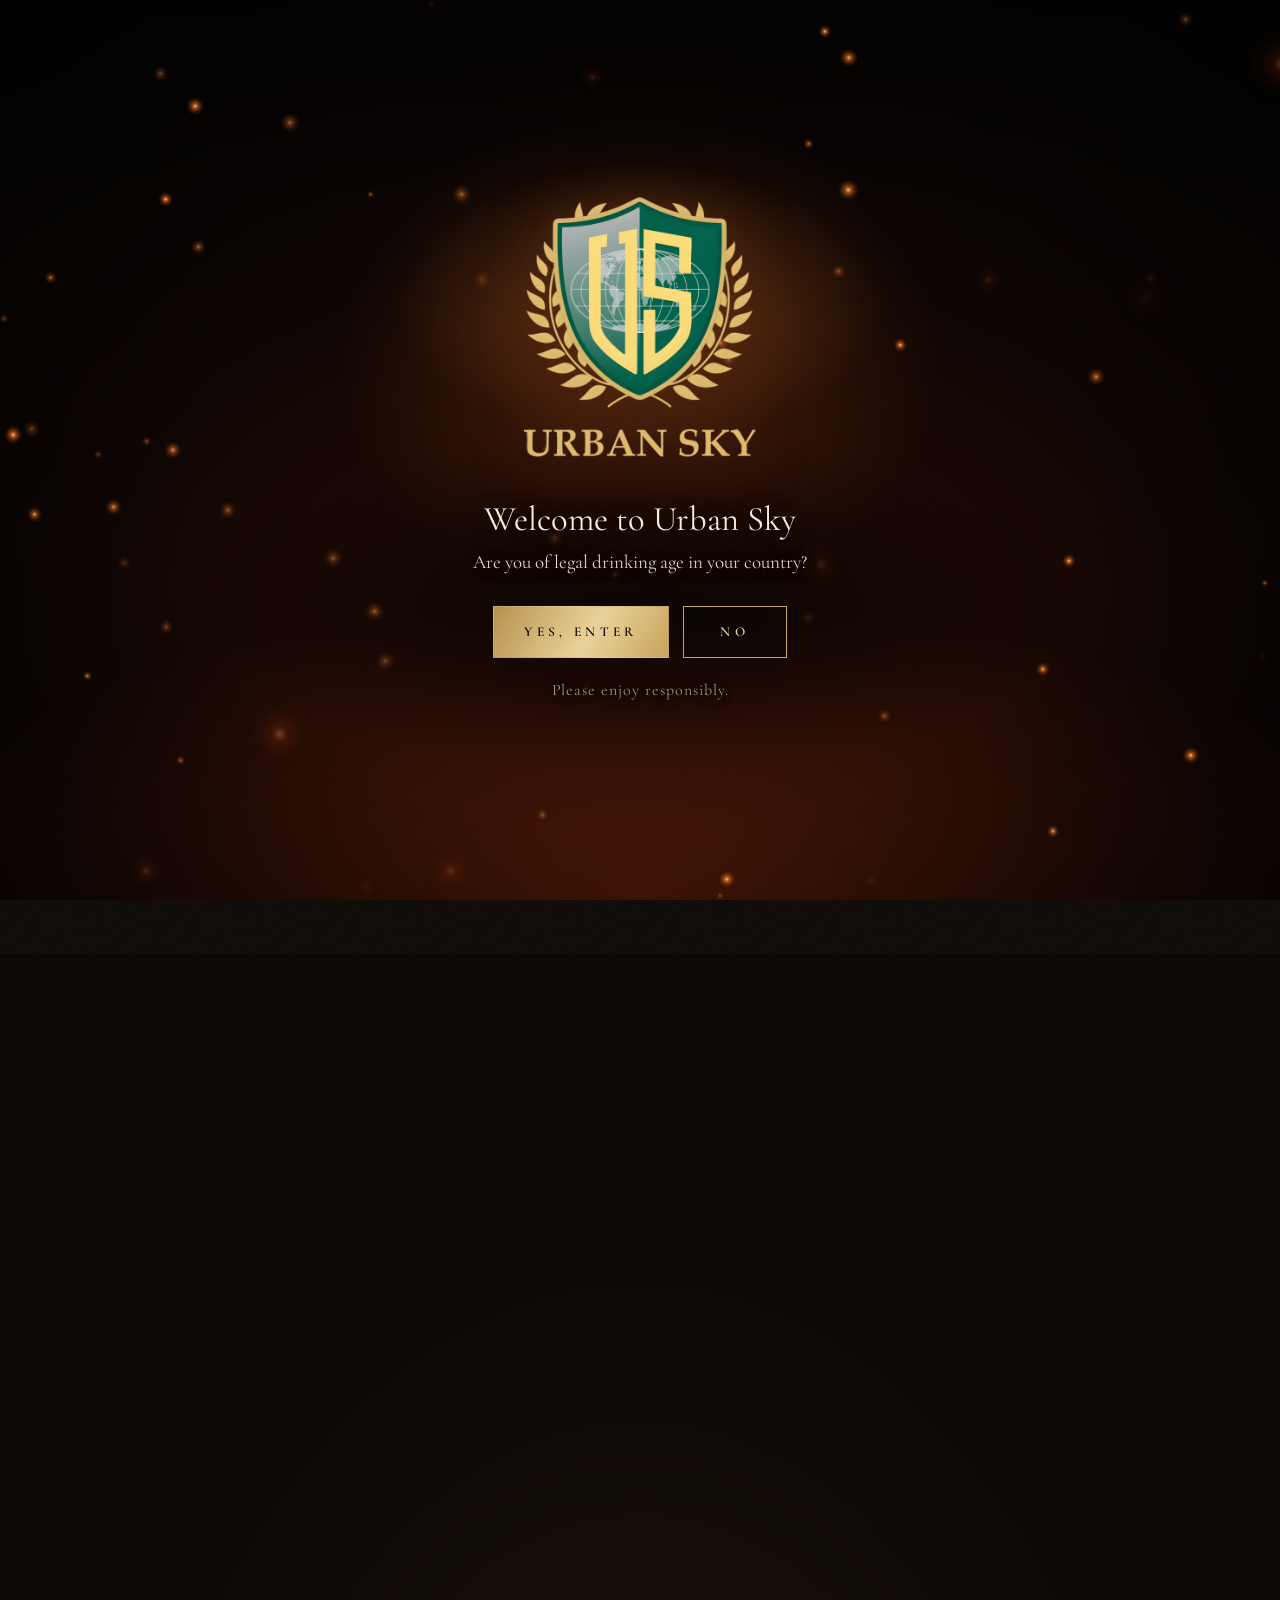
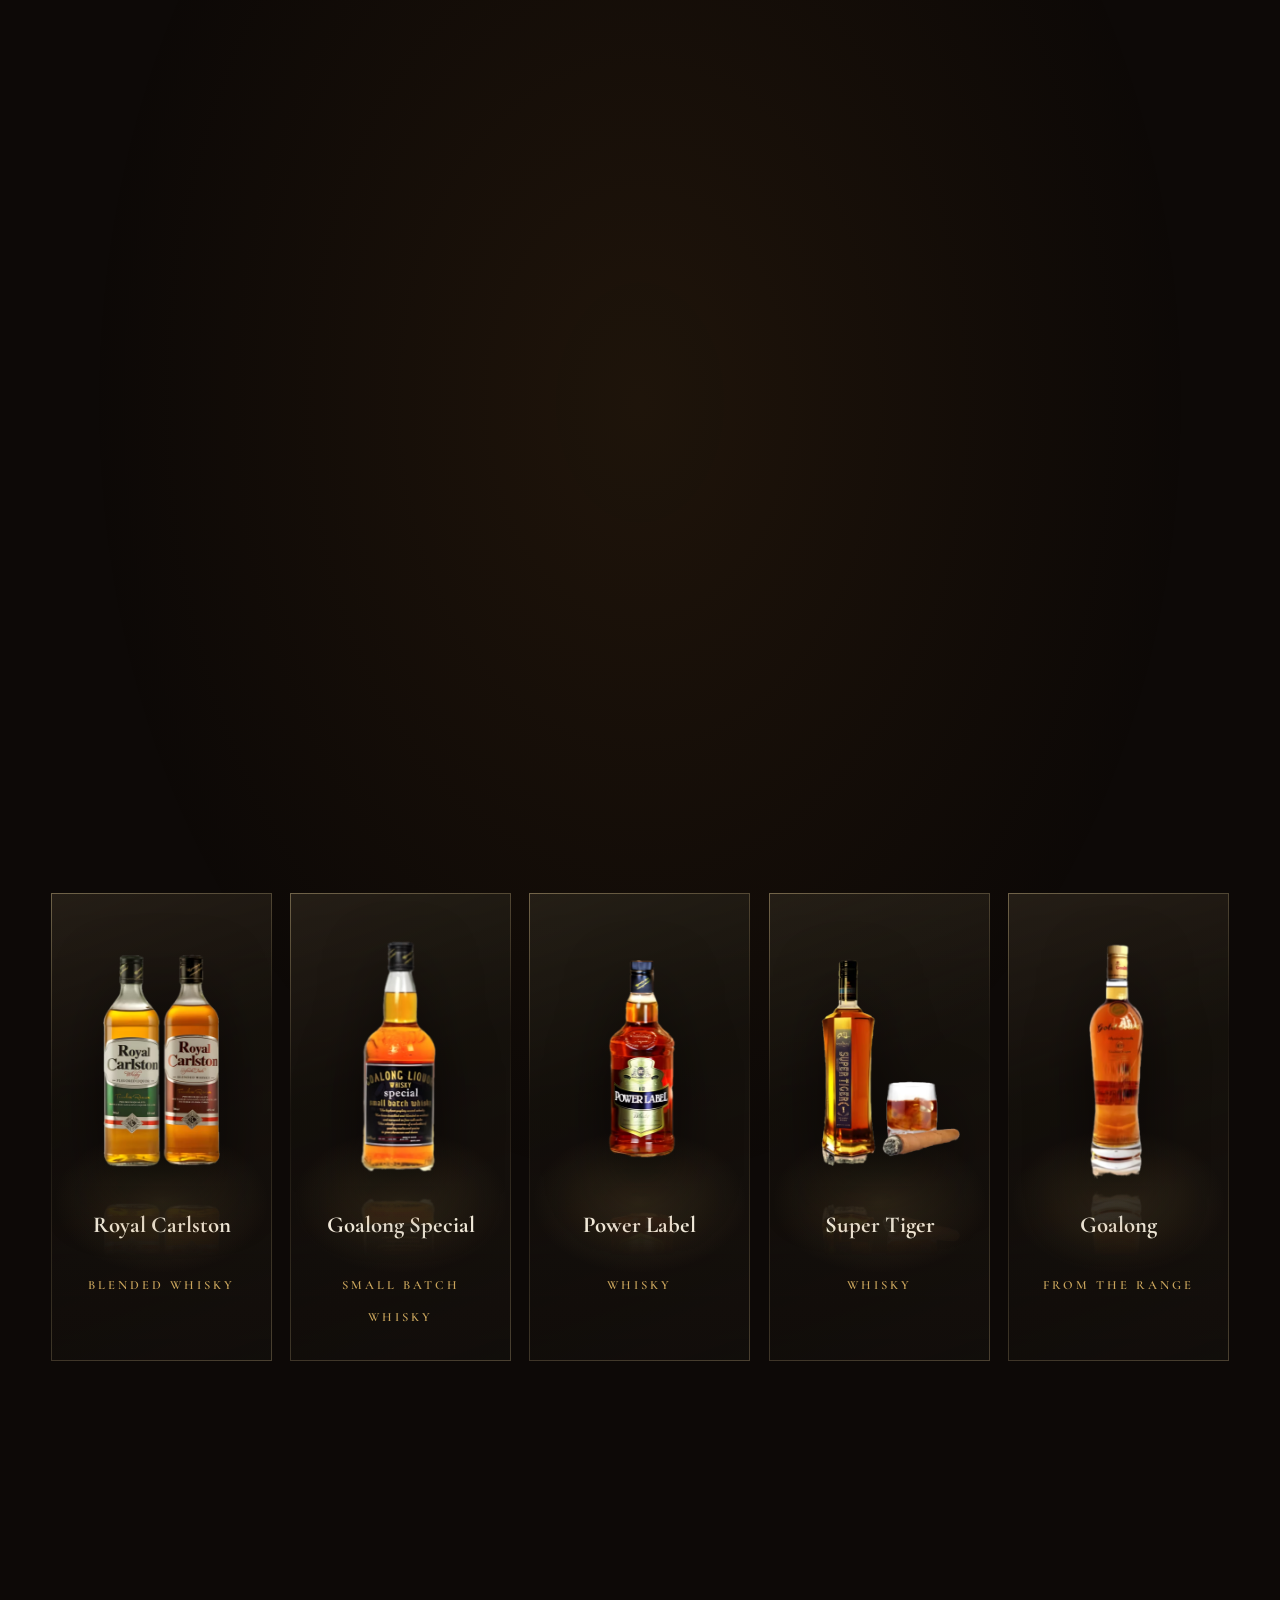
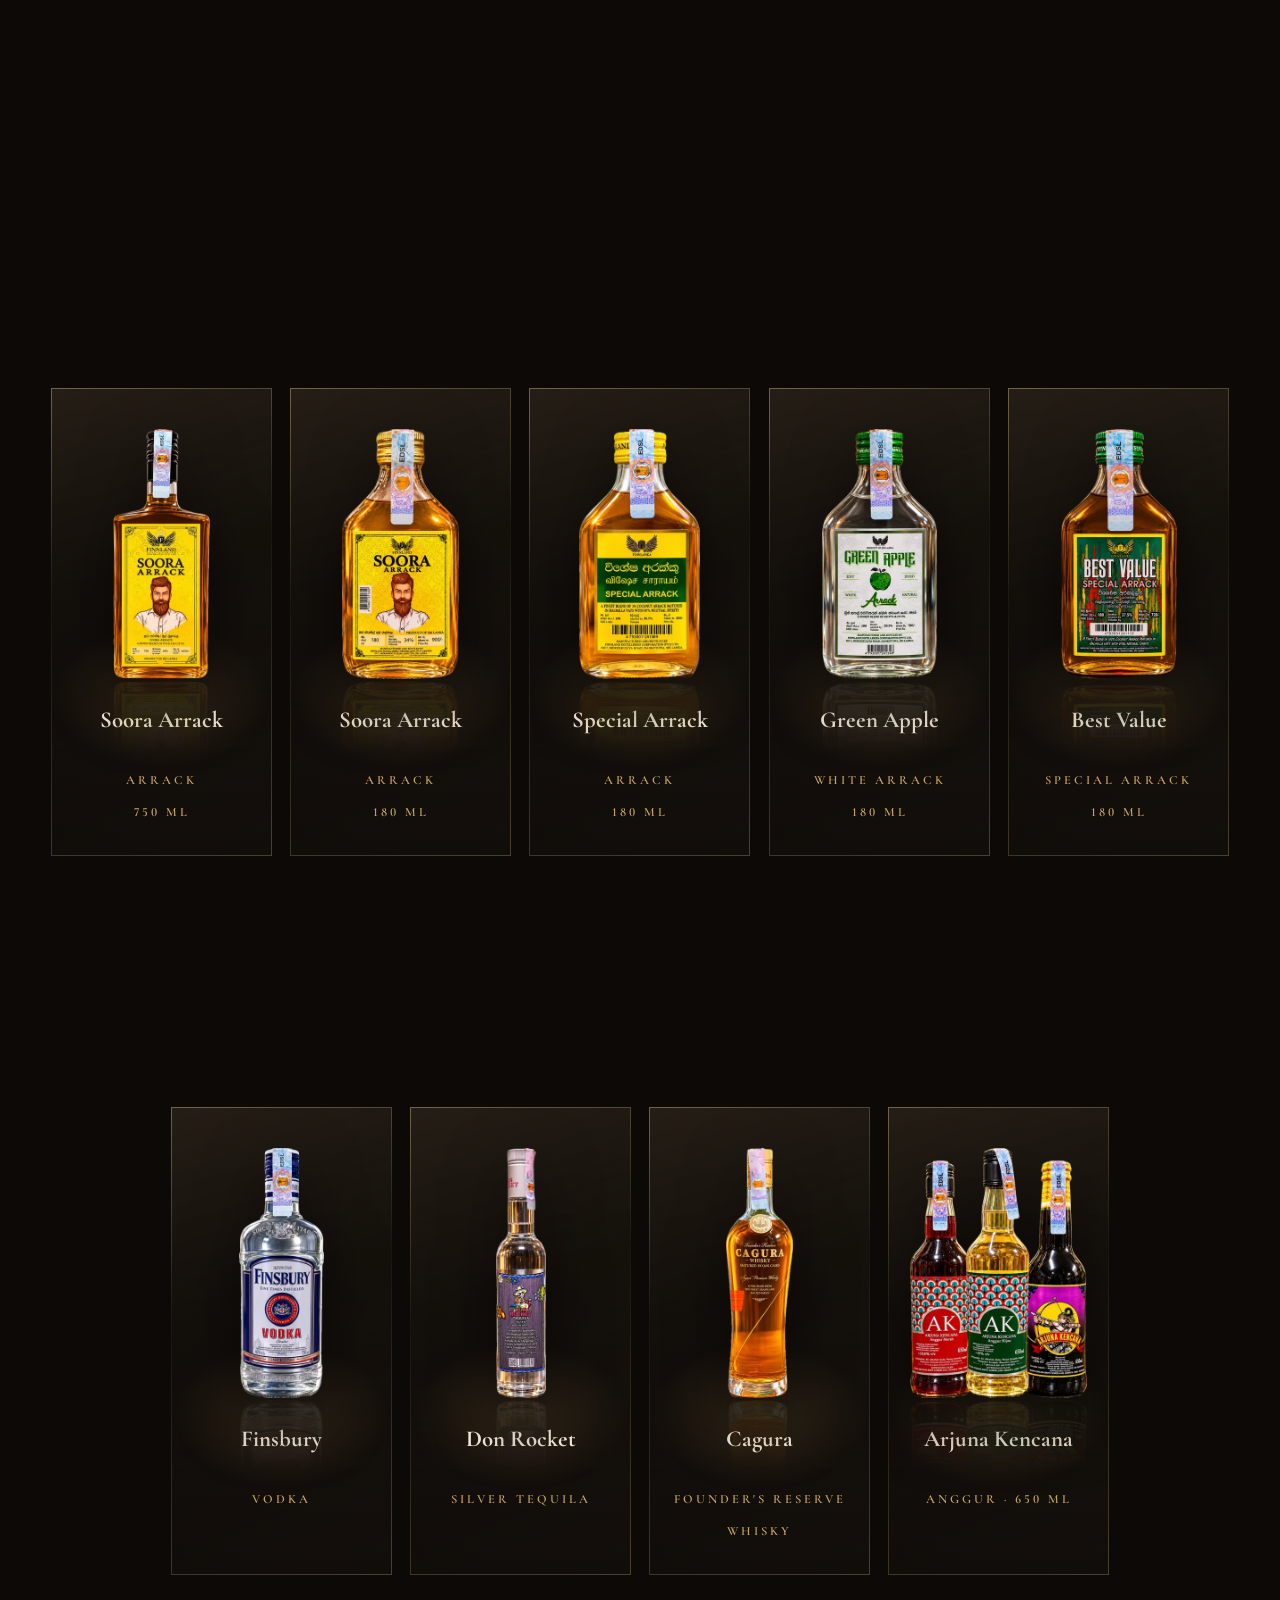
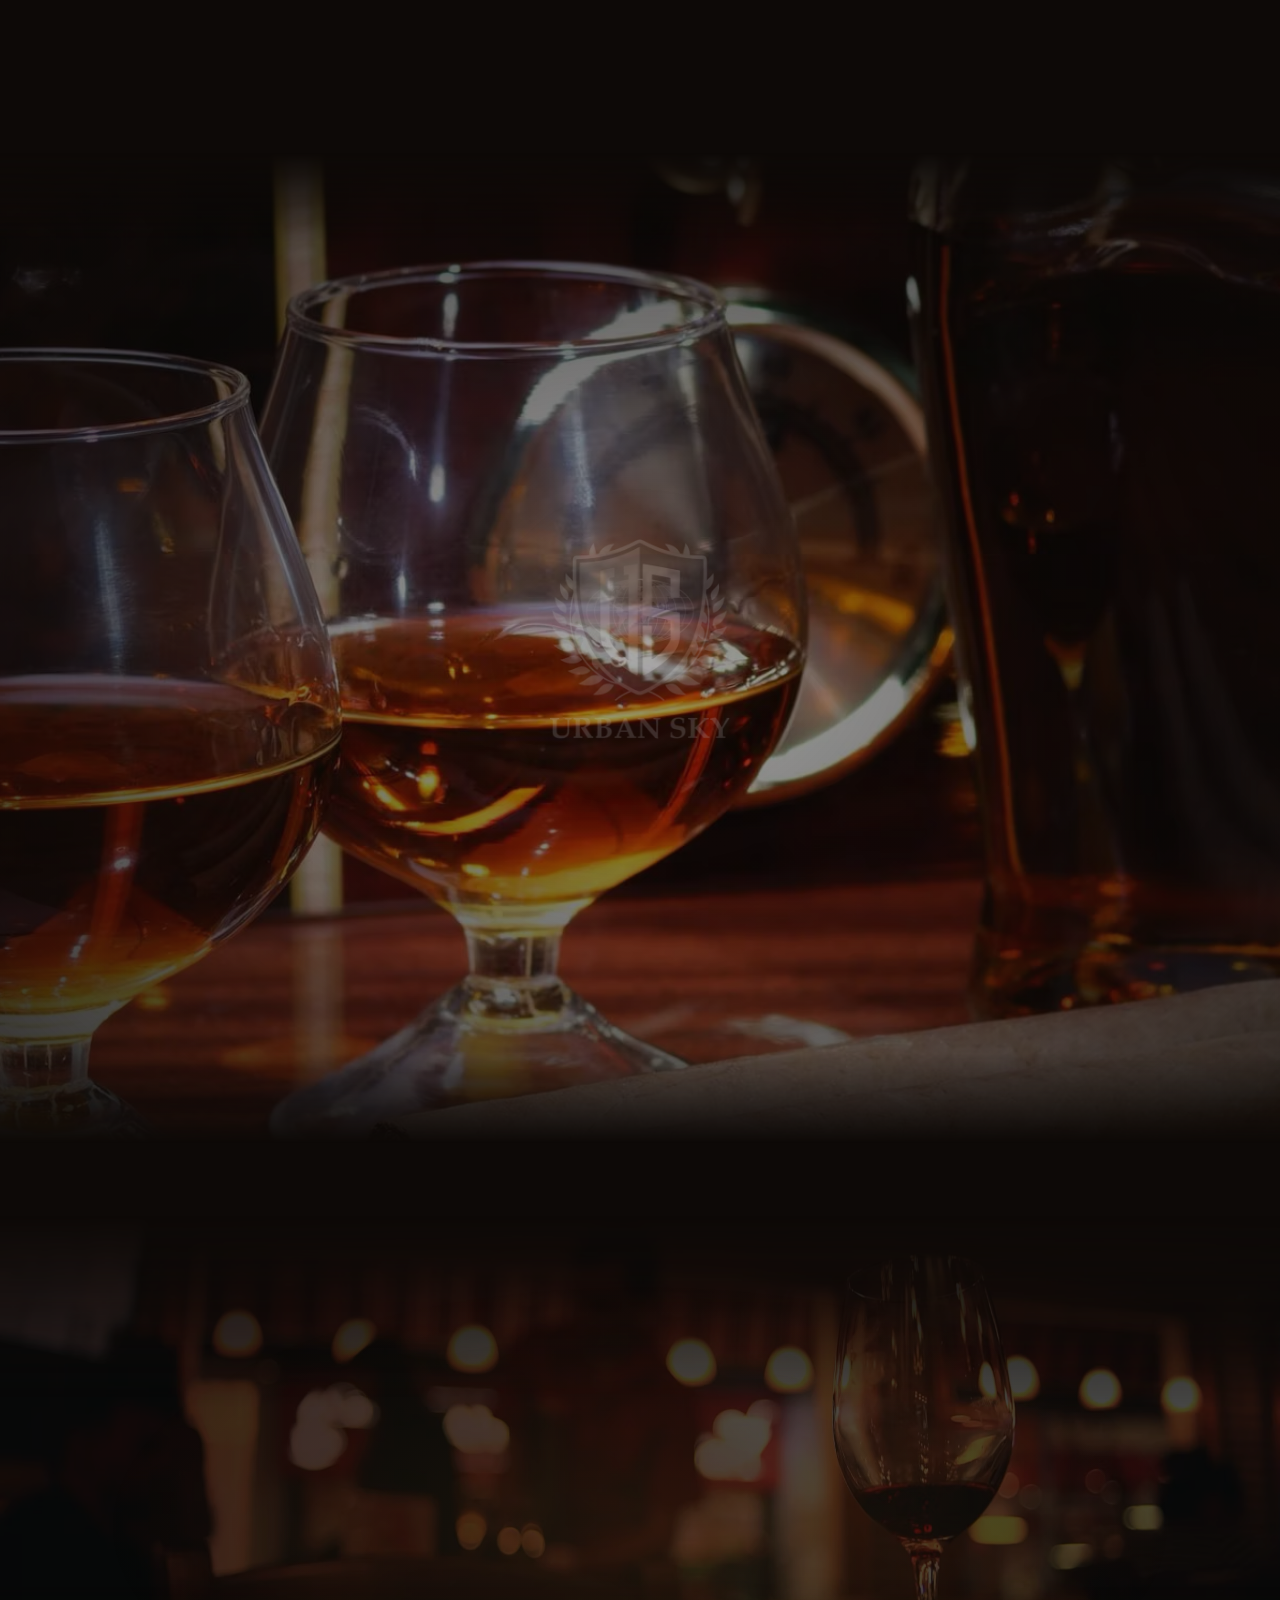
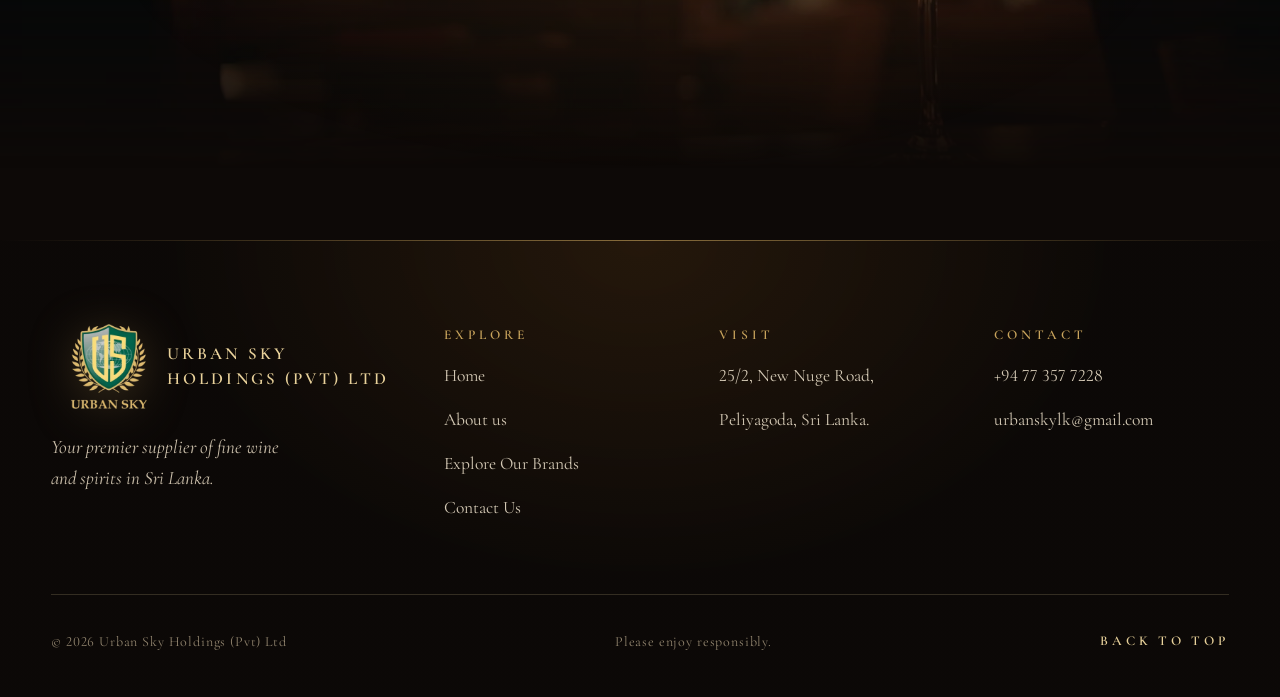
<file: brands.html>
<!doctype html>
<html lang="en">
<head>
  <meta charset="utf-8">
  <meta name="viewport" content="width=device-width, initial-scale=1">
  <title>Explore Our Brands | Urban Sky Holdings</title>
  <meta name="description" content="Explore the brands distributed by Urban Sky Holdings, including Goalong Liquor.">
  <meta name="theme-color" content="#0a0806">
  <link rel="icon" href="assets/img/favicon.png">
  <link rel="preconnect" href="https://fonts.googleapis.com">
  <link rel="preconnect" href="https://fonts.gstatic.com" crossorigin>
  <link href="https://fonts.googleapis.com/css2?family=Cormorant+Garamond:ital,wght@0,400;0,500;0,600;1,400&display=swap" rel="stylesheet">
  <link rel="stylesheet" href="assets/css/style.css">
  <script>/* age check: shown on every open and every refresh; skipped only for clicks between pages of this site after answering */try{var n=performance.getEntriesByType("navigation")[0],r=document.referrer,same=false;try{same=!!r&&new URL(r).origin===location.origin}catch(e){}if(n&&n.type!=="reload"&&same&&sessionStorage.getItem("us-age-ok")==="1")document.documentElement.classList.add("age-ok")}catch(e){}</script>
</head>
<body>
  <a class="skip-link" href="#main">Skip to content</a>
  <div class="atmos" aria-hidden="true"><i></i><i></i><i></i></div>

  <div class="gate" id="gate" role="dialog" aria-modal="true" aria-labelledby="gate-title">
    <div class="gate__scene" aria-hidden="true">
      <div class="gate__glow"></div>
      <video class="gate__fire" muted playsinline loop preload="none">
        <source src="assets/video/fire-soft-640.mp4" type="video/mp4" media="(max-width: 860px)">
        <source src="assets/video/fire-soft-960.mp4" type="video/mp4">
      </video>
    </div>
    <canvas class="gate__embers" aria-hidden="true"></canvas>
    <div class="gate__content">
      <div class="gate__logo" aria-hidden="true">
        <picture><source type="image/avif" data-srcset="assets/img/gate-logo.avif"><img data-src="assets/img/gate-logo.png" width="536" height="600" alt="" decoding="async" fetchpriority="high"></picture>
        <script>/* fetch the crest straight away whenever the age check will show */if(!document.documentElement.classList.contains("age-ok"))document.querySelectorAll(".gate__logo [data-srcset],.gate__logo [data-src]").forEach(function(e){if(e.dataset.srcset)e.srcset=e.dataset.srcset;else e.src=e.dataset.src})</script>
      </div>
      <div class="gate__card">
        <h2 id="gate-title">Welcome to Urban Sky</h2>
        <p>Are you of legal drinking age in your country?</p>
        <div class="row">
          <button class="btn btn--solid" data-yes>Yes, enter</button>
          <button class="btn btn--plain" data-no>No</button>
        </div>
        <p class="note">Please enjoy responsibly.</p>
      </div>
    </div>
  </div>

  <div class="cursor" aria-hidden="true"></div>

  <header class="nav">
    <div class="wrap">
      <a class="nav__brand" href="index.html"><picture><source type="image/avif" srcset="assets/img/logo.avif"><img width="214" height="240" src="assets/img/logo.png" alt="Urban Sky home"></picture><span>URBAN SKY</span></a>
      <button class="nav__toggle" aria-label="Menu" aria-expanded="false"><span></span><span></span></button>
      <ul class="nav__links">
        <li><a href="index.html">Home</a></li>
        <li><a href="about.html">About us</a></li>
        <li><a href="brands.html" aria-current="page">Explore Our Brands</a></li>
        <li><a href="contact.html">Contact Us</a></li>
        <li class="nav__cta"><a class="btn btn--sm" href="contact.html">Enquire</a></li>
      </ul>
    </div>
  </header>

  <main id="main">
    <section class="phero" data-tone="night">
      <div class="phero__img" style="background-image:url('assets/img/restaurant.jpg');background-image:image-set(url('assets/img/restaurant.avif') type('image/avif'), url('assets/img/restaurant.jpg') type('image/jpeg'))" data-parallax="8"></div>
      <div class="wrap">
        <span class="eyebrow" data-intro>Explore our brands</span>
        <h1 data-intro>The <em>collection</em></h1>
      </div>
    </section>

    <section class="section brands" data-tone="cask">
      <div class="wrap">
        <div class="brands__head">
          <span class="eyebrow reveal">Featured house</span>
          <h2 class="sr-only">Goalong Liquor</h2>
          <picture><source type="image/avif" srcset="assets/img/goalong-logo.avif"><img width="760" height="532" loading="lazy" decoding="async" class="brands__logo reveal" src="assets/img/goalong-logo.png" alt="Goalong Liquor - Go along for Dreams"></picture>
        </div>
        <div class="brands__range reveal">
          <picture><source type="image/avif" srcset="assets/img/goalong-range-1200.avif 1200w, assets/img/goalong-range.avif 2000w" sizes="(max-width: 1064px) calc(100vw - 32px), 1000px"><img width="2000" height="1310" loading="lazy" decoding="async" srcset="assets/img/goalong-range-1200.png 1200w, assets/img/goalong-range.png 2000w" sizes="(max-width: 1064px) calc(100vw - 32px), 1000px" src="assets/img/goalong-range.png" alt="The Goalong Liquor range of whisky, gin, cognac and vodka"></picture>
          <div class="brands__floor"></div>
        </div>

        <div class="whisky reveal">
          <div class="whisky__flag"><picture><source type="image/avif" srcset="assets/img/goalong-banner.avif"><img width="380" height="326" loading="lazy" decoding="async" src="assets/img/goalong-banner.png" alt="Goalong Liquor"></picture></div>
          <div class="whisky__img"><picture><source type="image/avif" srcset="assets/img/whisky-banner.avif"><img width="1600" height="526" loading="lazy" decoding="async" src="assets/img/whisky-banner.jpg" alt="Royal Carlston whisky - poured over ice"></picture></div>
        </div>

        <div class="bottles" data-stagger>
          <article class="bottle">
            <picture><source type="image/avif" srcset="assets/img/bottle-royal-carlston.avif"><img width="426" height="560" src="assets/img/bottle-royal-carlston.png" alt="Royal Carlston bottle" loading="lazy"></picture>
            <h3>Royal Carlston</h3>
            <span>Blended whisky</span>
          </article>
          <article class="bottle">
            <picture><source type="image/avif" srcset="assets/img/bottle-goalong-special.avif"><img width="378" height="560" src="assets/img/bottle-goalong-special.png" alt="Goalong Special bottle" loading="lazy"></picture>
            <h3>Goalong Special</h3>
            <span>Small batch whisky</span>
          </article>
          <article class="bottle">
            <picture><source type="image/avif" srcset="assets/img/bottle-power-label.avif"><img width="362" height="560" src="assets/img/bottle-power-label.png" alt="Power Label bottle" loading="lazy"></picture>
            <h3>Power Label</h3>
            <span>Whisky</span>
          </article>
          <article class="bottle">
            <picture><source type="image/avif" srcset="assets/img/bottle-super-tiger.avif"><img width="456" height="560" src="assets/img/bottle-super-tiger.png" alt="Super Tiger bottle" loading="lazy"></picture>
            <h3>Super Tiger</h3>
            <span>Whisky</span>
          </article>
          <article class="bottle">
            <picture><source type="image/avif" srcset="assets/img/bottle-goalong-gold.avif"><img width="396" height="560" src="assets/img/bottle-goalong-gold.png" alt="Goalong bottle" loading="lazy"></picture>
            <h3>Goalong</h3>
            <span>From the range</span>
          </article>
        </div>

        <div class="brands__head brands__sub" id="finnland" data-tone="leaf">
          <span class="eyebrow reveal">Authorised reseller</span>
          <h2 class="sr-only">Finnland Distilleries</h2>
          <picture><source type="image/avif" srcset="assets/img/finnland-logo.avif"><img width="800" height="616" loading="lazy" decoding="async" class="brands__logo reveal" src="assets/img/finnland-logo.png" alt="Finnland Distilleries"></picture>
          <p class="brands__note reveal">Urban Sky Holdings Pvt. Ltd is an authorised reseller of Finnland Distilleries.</p>
        </div>
        <div class="bottles" data-stagger>
          <article class="bottle">
            <picture><source type="image/avif" srcset="assets/img/bottle-soora-750.avif"><img width="218" height="560" src="assets/img/bottle-soora-750.png" alt="Soora Arrack 750 ml bottle" loading="lazy"></picture>
            <h3>Soora Arrack</h3>
            <span>Arrack<br>750 ml</span>
          </article>
          <article class="bottle">
            <picture><source type="image/avif" srcset="assets/img/bottle-soora-180.avif"><img width="262" height="560" src="assets/img/bottle-soora-180.png" alt="Soora Arrack 180 ml bottle" loading="lazy"></picture>
            <h3>Soora Arrack</h3>
            <span>Arrack<br>180 ml</span>
          </article>
          <article class="bottle">
            <picture><source type="image/avif" srcset="assets/img/bottle-special-arrack.avif"><img width="270" height="560" src="assets/img/bottle-special-arrack.png" alt="Special Arrack 180 ml bottle" loading="lazy"></picture>
            <h3>Special Arrack</h3>
            <span>Arrack<br>180 ml</span>
          </article>
          <article class="bottle">
            <picture><source type="image/avif" srcset="assets/img/bottle-green-apple.avif"><img width="258" height="560" src="assets/img/bottle-green-apple.png" alt="Green Apple Arrack 180 ml bottle" loading="lazy"></picture>
            <h3>Green Apple</h3>
            <span>White arrack<br>180 ml</span>
          </article>
          <article class="bottle">
            <picture><source type="image/avif" srcset="assets/img/bottle-best-value.avif"><img width="260" height="560" src="assets/img/bottle-best-value.png" alt="Best Value Special Arrack 180 ml bottle" loading="lazy"></picture>
            <h3>Best Value</h3>
            <span>Special arrack<br>180 ml</span>
          </article>
        </div>

        <div class="brands__head brands__sub" data-tone="amber">
          <span class="eyebrow reveal">More from the collection</span>
          <h2 class="sr-only">More spirits</h2>
        </div>
        <div class="bottles bottles--few" data-stagger>
          <article class="bottle">
            <picture><source type="image/avif" srcset="assets/img/bottle-finsbury.avif"><img width="190" height="560" src="assets/img/bottle-finsbury.png" alt="Finsbury Vodka bottle" loading="lazy"></picture>
            <h3>Finsbury</h3>
            <span>Vodka</span>
          </article>
          <article class="bottle">
            <picture><source type="image/avif" srcset="assets/img/bottle-don-rocket.avif"><img width="112" height="560" src="assets/img/bottle-don-rocket.png" alt="Don Rocket Silver Tequila bottle" loading="lazy"></picture>
            <h3>Don Rocket</h3>
            <span>Silver tequila</span>
          </article>
          <article class="bottle">
            <picture><source type="image/avif" srcset="assets/img/bottle-cagura.avif"><img width="152" height="560" src="assets/img/bottle-cagura.png" alt="Cagura Founder's Reserve Whisky bottle" loading="lazy"></picture>
            <h3>Cagura</h3>
            <span>Founder's Reserve whisky</span>
          </article>
          <article class="bottle">
            <picture><source type="image/avif" srcset="assets/img/bottle-arjuna-kencana.avif"><img width="398" height="560" src="assets/img/bottle-arjuna-kencana.png" alt="Arjuna Kencana Anggur Merah, Anggur Hijau and Arjuna Kencana bottles" loading="lazy"></picture>
            <h3>Arjuna Kencana</h3>
            <span>Anggur · 650 ml</span>
          </article>
        </div>
      </div>
    </section>

    <section class="band" data-tone="cask">
      <div class="band__img" style="background-image:url('assets/img/cognac-cigar.jpg');background-image:image-set(url('assets/img/cognac-cigar.avif') type('image/avif'), url('assets/img/cognac-cigar.jpg') type('image/jpeg'))" data-parallax="10"></div>
      <div class="band__inner">
        <picture><source type="image/avif" srcset="assets/img/crest-mono.avif"><img width="394" height="440" loading="lazy" decoding="async" class="band__crest reveal" src="assets/img/crest-mono.png" alt=""></picture>
        <p class="band__quote reveal">Go along for <span class="gold-text">dreams.</span></p>
      </div>
    </section>

    <section class="section contact" data-tone="dusk">
      <div class="contact__bg" data-parallax="8"></div>
      <div class="wrap cta">
        <span class="eyebrow reveal">Trade enquiries</span>
        <h2 class="reveal">Stock the collection at your venue</h2>
        <p class="reveal">Hotels, resorts, restaurants, clubs and bars across Sri Lanka.</p>
        <div class="reveal"><a class="btn btn--solid" href="contact.html">Contact us</a></div>
      </div>
    </section>
  </main>

  <footer class="footer">
    <div class="wrap">
      <div class="footer__top">
        <div class="footer__brand-wrap">
          <div class="footer__brand"><picture><source type="image/avif" srcset="assets/img/logo.avif"><img width="214" height="240" loading="lazy" decoding="async" src="assets/img/logo.png" alt=""></picture><p>URBAN SKY<br>HOLDINGS (PVT) LTD</p></div>
          <p class="footer__tag">Your premier supplier of fine wine and spirits in Sri Lanka.</p>
        </div>
        <div>
          <h2 class="footer__title">Explore</h2>
          <ul>
            <li><a href="index.html">Home</a></li>
            <li><a href="about.html">About us</a></li>
            <li><a href="brands.html">Explore Our Brands</a></li>
            <li><a href="contact.html">Contact Us</a></li>
          </ul>
        </div>
        <div>
          <h2 class="footer__title">Visit</h2>
          <ul><li>25/2, New Nuge Road,</li><li>Peliyagoda, Sri Lanka.</li></ul>
        </div>
        <div>
          <h2 class="footer__title">Contact</h2>
          <ul>
            <li><a href="tel:+94773577228">+94 77 357 7228</a></li>
            <li><a href="mailto:urbanskylk@gmail.com">urbanskylk@gmail.com</a></li>
          </ul>
        </div>
      </div>
      <div class="footer__base"><span>&copy; <span data-year>2026</span> Urban Sky Holdings (Pvt) Ltd</span><span>Please enjoy responsibly.</span><button class="to-top" type="button" data-top>Back to top</button></div>
    </div>
  </footer>

  <script src="assets/vendor/gsap.min.js"></script>
  <script src="assets/vendor/ScrollTrigger.min.js"></script>
  <script src="assets/vendor/lenis.min.js"></script>
  <script src="assets/js/main.js"></script>
</body>
</html>
</file>
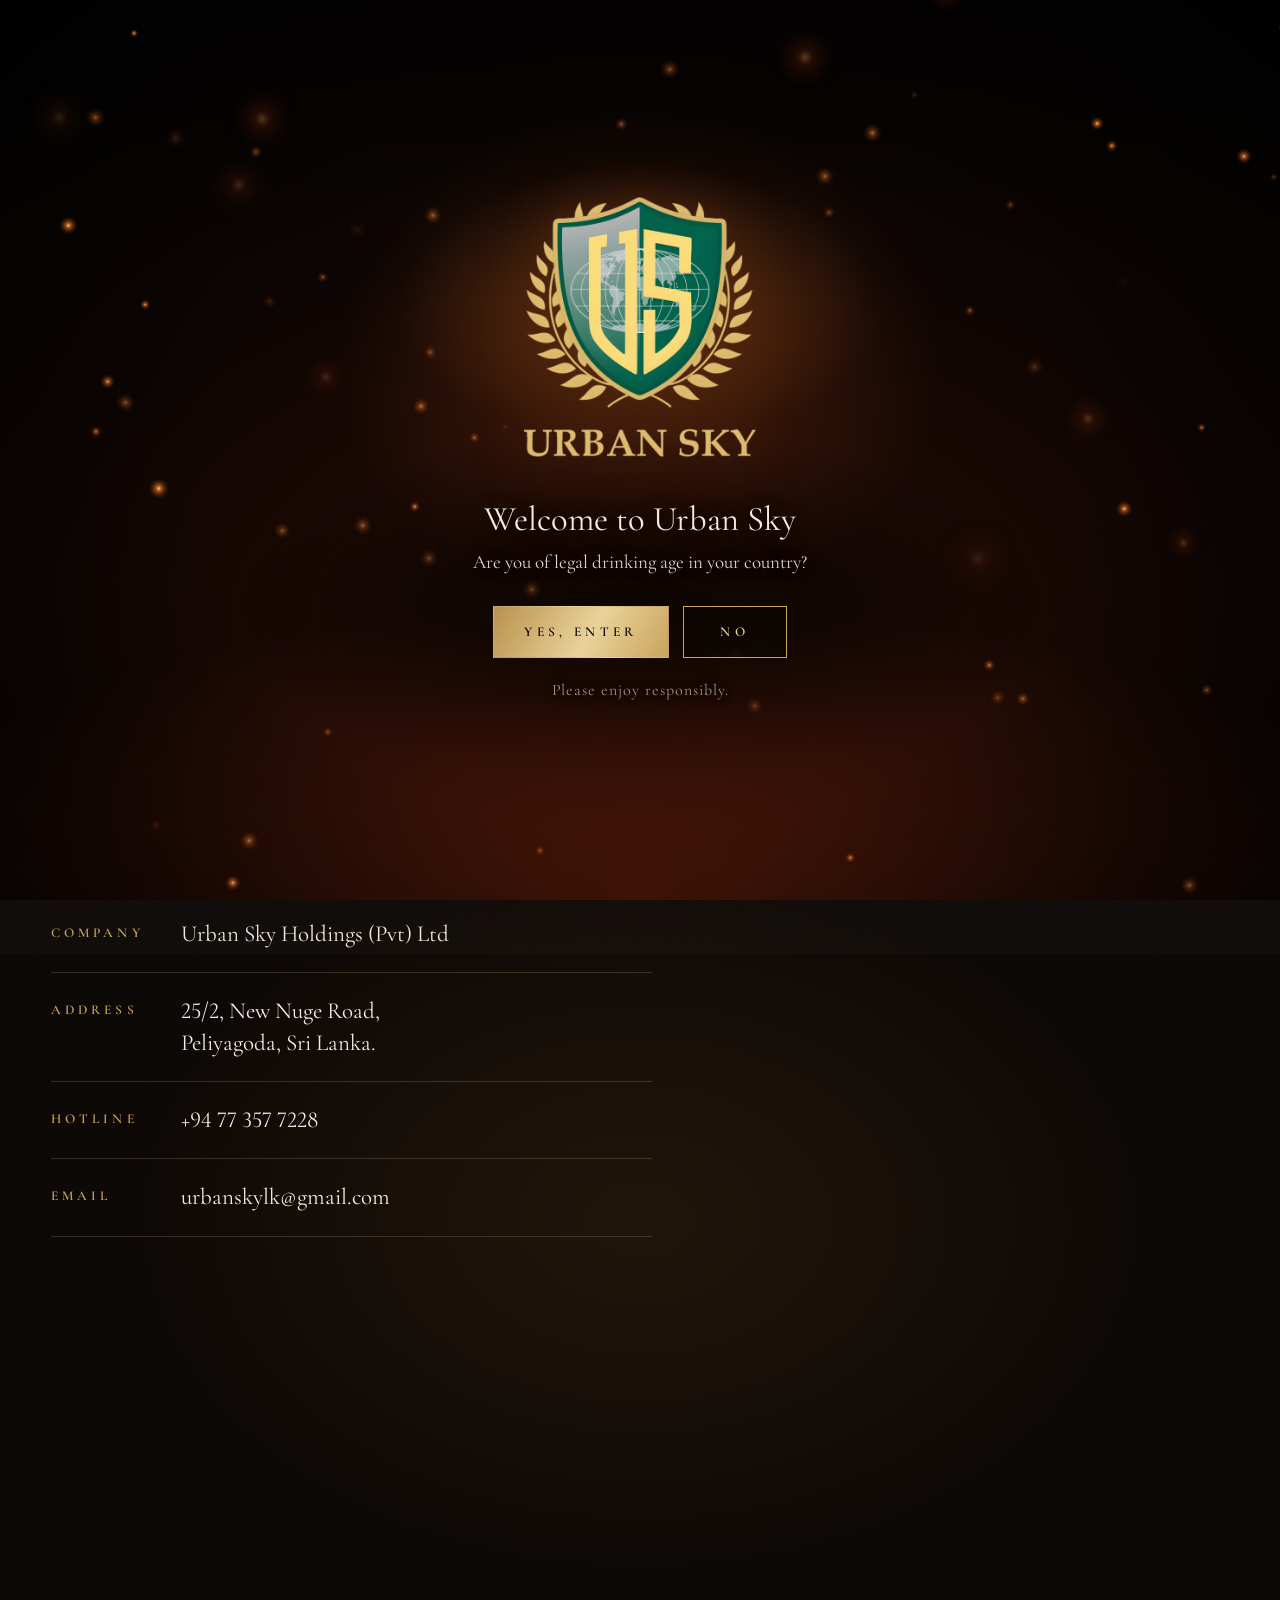
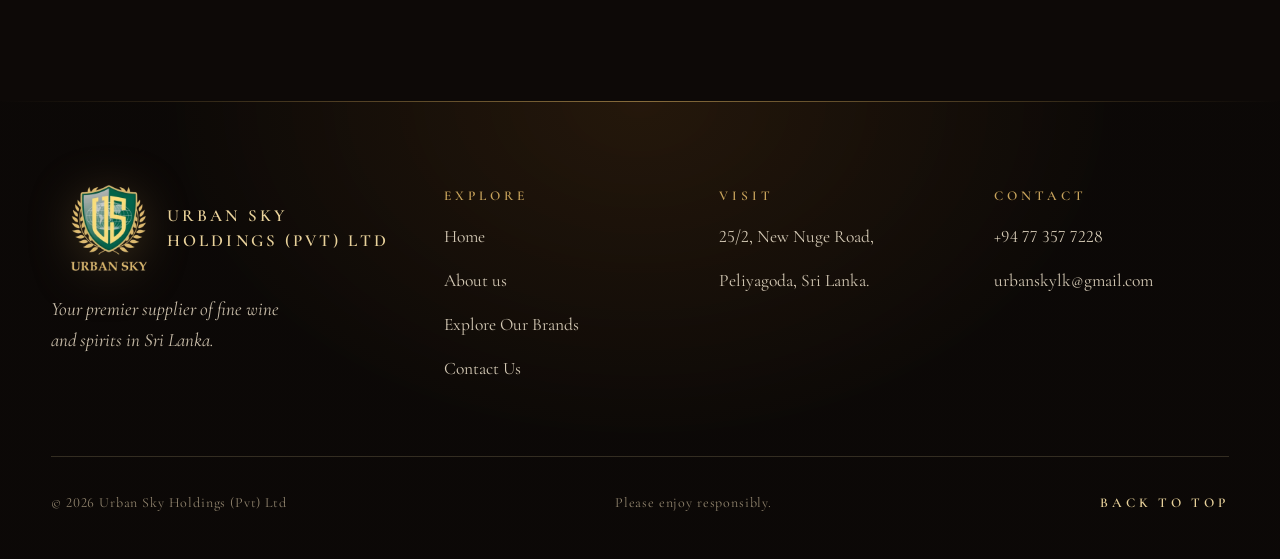
<file: contact.html>
<!doctype html>
<html lang="en">
<head>
  <meta charset="utf-8">
  <meta name="viewport" content="width=device-width, initial-scale=1">
  <title>Contact Us | Urban Sky Holdings</title>
  <meta name="description" content="Contact Urban Sky Holdings (Pvt) Ltd, Peliyagoda, Sri Lanka.">
  <meta name="theme-color" content="#0a0806">
  <link rel="icon" href="assets/img/favicon.png">
  <link rel="preconnect" href="https://fonts.googleapis.com">
  <link rel="preconnect" href="https://fonts.gstatic.com" crossorigin>
  <link href="https://fonts.googleapis.com/css2?family=Cormorant+Garamond:ital,wght@0,400;0,500;0,600;1,400&display=swap" rel="stylesheet">
  <link rel="stylesheet" href="assets/css/style.css">
  <script>/* age check: shown on every open and every refresh; skipped only for clicks between pages of this site after answering */try{var n=performance.getEntriesByType("navigation")[0],r=document.referrer,same=false;try{same=!!r&&new URL(r).origin===location.origin}catch(e){}if(n&&n.type!=="reload"&&same&&sessionStorage.getItem("us-age-ok")==="1")document.documentElement.classList.add("age-ok")}catch(e){}</script>
</head>
<body>
  <a class="skip-link" href="#main">Skip to content</a>
  <div class="atmos" aria-hidden="true"><i></i><i></i><i></i></div>

  <div class="gate" id="gate" role="dialog" aria-modal="true" aria-labelledby="gate-title">
    <div class="gate__scene" aria-hidden="true">
      <div class="gate__glow"></div>
      <video class="gate__fire" muted playsinline loop preload="none">
        <source src="assets/video/fire-soft-640.mp4" type="video/mp4" media="(max-width: 860px)">
        <source src="assets/video/fire-soft-960.mp4" type="video/mp4">
      </video>
    </div>
    <canvas class="gate__embers" aria-hidden="true"></canvas>
    <div class="gate__content">
      <div class="gate__logo" aria-hidden="true">
        <picture><source type="image/avif" data-srcset="assets/img/gate-logo.avif"><img data-src="assets/img/gate-logo.png" width="536" height="600" alt="" decoding="async" fetchpriority="high"></picture>
        <script>/* fetch the crest straight away whenever the age check will show */if(!document.documentElement.classList.contains("age-ok"))document.querySelectorAll(".gate__logo [data-srcset],.gate__logo [data-src]").forEach(function(e){if(e.dataset.srcset)e.srcset=e.dataset.srcset;else e.src=e.dataset.src})</script>
      </div>
      <div class="gate__card">
        <h2 id="gate-title">Welcome to Urban Sky</h2>
        <p>Are you of legal drinking age in your country?</p>
        <div class="row">
          <button class="btn btn--solid" data-yes>Yes, enter</button>
          <button class="btn btn--plain" data-no>No</button>
        </div>
        <p class="note">Please enjoy responsibly.</p>
      </div>
    </div>
  </div>

  <div class="cursor" aria-hidden="true"></div>

  <header class="nav">
    <div class="wrap">
      <a class="nav__brand" href="index.html"><picture><source type="image/avif" srcset="assets/img/logo.avif"><img width="214" height="240" src="assets/img/logo.png" alt="Urban Sky home"></picture><span>URBAN SKY</span></a>
      <button class="nav__toggle" aria-label="Menu" aria-expanded="false"><span></span><span></span></button>
      <ul class="nav__links">
        <li><a href="index.html">Home</a></li>
        <li><a href="about.html">About us</a></li>
        <li><a href="brands.html">Explore Our Brands</a></li>
        <li><a href="contact.html" aria-current="page">Contact Us</a></li>
        <li class="nav__cta"><a class="btn btn--sm" href="contact.html">Enquire</a></li>
      </ul>
    </div>
  </header>

  <main id="main">
    <section class="phero" style="height:70vh" data-tone="night">
      <div class="phero__img" style="background-image:url('assets/img/pour-bg.jpg');background-image:image-set(url('assets/img/pour-bg.avif') type('image/avif'), url('assets/img/pour-bg.jpg') type('image/jpeg'))" data-parallax="8"></div>
      <div class="wrap">
        <span class="eyebrow" data-intro>Contact us</span>
        <h1 data-intro>Get in <em>touch</em></h1>
      </div>
    </section>

    <section class="section contact" data-tone="dusk" style="padding-top:clamp(40px,6vw,80px)">
      <div class="wrap contact__grid">
        <div>
          <p class="lead reveal">Discover the world of exceptional beverages with Urban Sky Holdings Pvt. Ltd, where quality meets passion. <span class="gold-text">Cheers!</span></p>
          <ul class="contact__lines" data-stagger>
            <li><b>Company</b><p>Urban Sky Holdings (Pvt) Ltd</p></li>
            <li><b>Address</b><a href="https://www.google.com/maps/search/?api=1&amp;query=25%2F2%20New%20Nuge%20Road%2C%20Peliyagoda%2C%20Sri%20Lanka" target="_blank" rel="noopener">25/2, New Nuge Road,<br>Peliyagoda, Sri Lanka.</a></li>
            <li><b>Hotline</b><a href="tel:+94773577228">+94 77 357 7228</a></li>
            <li><b>Email</b><a href="mailto:urbanskylk@gmail.com">urbanskylk@gmail.com</a></li>
          </ul>
        </div>
        <form class="form reveal" data-enquiry novalidate>
          <h2>Send an enquiry</h2>
          <div class="field"><input id="f-name" name="name" autocomplete="name" placeholder=" " required aria-describedby="e-name"><label for="f-name">Your name<span class="req" aria-hidden="true">*</span></label><p class="field__error" id="e-name"></p></div>
          <div class="field"><input id="f-company" name="company" autocomplete="organization" placeholder=" "><label for="f-company">Venue or company</label></div>
          <div class="field"><input id="f-phone" name="phone" type="tel" autocomplete="tel" inputmode="tel" placeholder=" "><label for="f-phone">Phone</label></div>
          <div class="field"><textarea id="f-msg" name="message" placeholder=" " required aria-describedby="e-msg"></textarea><label for="f-msg">How can we help?<span class="req" aria-hidden="true">*</span></label><p class="field__error" id="e-msg"></p></div>
          <button class="btn btn--solid" type="submit">Send enquiry</button>
          <p class="form__note">Fields marked * are required. This opens your email app with the message ready to send.</p>
          <p class="form__status" role="status" aria-live="polite"></p>
        </form>
      </div>
    </section>
  </main>

  <footer class="footer">
    <div class="wrap">
      <div class="footer__top">
        <div class="footer__brand-wrap">
          <div class="footer__brand"><picture><source type="image/avif" srcset="assets/img/logo.avif"><img width="214" height="240" loading="lazy" decoding="async" src="assets/img/logo.png" alt=""></picture><p>URBAN SKY<br>HOLDINGS (PVT) LTD</p></div>
          <p class="footer__tag">Your premier supplier of fine wine and spirits in Sri Lanka.</p>
        </div>
        <div>
          <h2 class="footer__title">Explore</h2>
          <ul>
            <li><a href="index.html">Home</a></li>
            <li><a href="about.html">About us</a></li>
            <li><a href="brands.html">Explore Our Brands</a></li>
            <li><a href="contact.html">Contact Us</a></li>
          </ul>
        </div>
        <div>
          <h2 class="footer__title">Visit</h2>
          <ul><li>25/2, New Nuge Road,</li><li>Peliyagoda, Sri Lanka.</li></ul>
        </div>
        <div>
          <h2 class="footer__title">Contact</h2>
          <ul>
            <li><a href="tel:+94773577228">+94 77 357 7228</a></li>
            <li><a href="mailto:urbanskylk@gmail.com">urbanskylk@gmail.com</a></li>
          </ul>
        </div>
      </div>
      <div class="footer__base"><span>&copy; <span data-year>2026</span> Urban Sky Holdings (Pvt) Ltd</span><span>Please enjoy responsibly.</span><button class="to-top" type="button" data-top>Back to top</button></div>
    </div>
  </footer>

  <script src="assets/vendor/gsap.min.js"></script>
  <script src="assets/vendor/ScrollTrigger.min.js"></script>
  <script src="assets/vendor/lenis.min.js"></script>
  <script src="assets/js/main.js"></script>
</body>
</html>
</file>
<file: assets/css/style.css>
/* Urban Sky - v1 */
:root {
  --ink: #0a0806;
  --ink-2: #13100c;
  --ink-3: #1c1712;
  --gold: #c9a45c;
  --gold-2: #e9d29b;
  --gold-3: #8a6a32;
  --green: #0f3b2a;
  --green-2: #16503a;
  --cream: #f4ecdc;
  --muted: #a99b86;
  --line: rgba(233, 210, 155, 0.18);
  --amber: #c8741c;
  /* whisky in different light, all from the hero's glass: oak dark, cognac, amber, honey, olive, port, ember */
  --oak: #0d0907;
  --cognac: #7a3a16;
  --horizon: #d4862e;
  --honey: #e8b45e;
  --olive: #5f6a2a;
  --port: #6e1f1c;
  --ember: #c4602f;
  --serif: "Cormorant Garamond", "Times New Roman", serif;   /* the one typeface, used everywhere */
  --ease: cubic-bezier(0.22, 1, 0.36, 1);
  --gutter: clamp(16px, 4vw, 56px);
  --max: 1240px;
}

*, *::before, *::after { box-sizing: border-box; }

/* ===== the atmosphere: whisky light carried through every page =====
   Three soft lights drift behind the content. Each section names a tone (data-tone); as it reaches the
   middle of the screen the page takes that tone and the lights cross-fade to its colours. */
@property --base { syntax: "<color>"; inherits: true; initial-value: #0d0907; }
@property --l1 { syntax: "<color>"; inherits: true; initial-value: rgba(190, 110, 40, 0.28); }
@property --l2 { syntax: "<color>"; inherits: true; initial-value: rgba(122, 58, 22, 0.34); }
@property --l3 { syntax: "<color>"; inherits: true; initial-value: rgba(72, 44, 24, 0.36); }
:root {
  /* default (night): honey glow over cognac and oak, the colour of the hero's table and glass */
  --base: #0d0907; --l1: rgba(190, 110, 40, 0.28); --l2: rgba(122, 58, 22, 0.34); --l3: rgba(72, 44, 24, 0.36);
  transition: --base 1.8s var(--ease), --l1 1.8s var(--ease), --l2 1.8s var(--ease), --l3 1.8s var(--ease);
}
:root[data-tone="leaf"] { --base: #0c0a06; --l1: rgba(124, 132, 50, 0.26); --l2: rgba(214, 160, 60, 0.22); --l3: rgba(58, 62, 26, 0.34); } /* olive and honey, for the arrack range */
:root[data-tone="wine"] { --base: #0e0807; --l1: rgba(126, 36, 30, 0.34); --l2: rgba(200, 118, 40, 0.20); --l3: rgba(72, 30, 22, 0.38); } /* port and mahogany */
:root[data-tone="cask"] { --base: #0e0a07; --l1: rgba(168, 96, 34, 0.32); --l2: rgba(226, 182, 100, 0.14); --l3: rgba(78, 42, 18, 0.40); } /* oak cask and gold */
:root[data-tone="amber"] { --base: #0e0a07; --l1: rgba(212, 134, 46, 0.30); --l2: rgba(140, 70, 24, 0.30); --l3: rgba(92, 52, 22, 0.32); } /* amber */
:root[data-tone="dusk"] { --base: #0e0807; --l1: rgba(214, 112, 48, 0.30); --l2: rgba(150, 62, 40, 0.26); --l3: rgba(82, 40, 22, 0.36); } /* copper embers */
.atmos { position: fixed; inset: 0; z-index: 0; pointer-events: none; overflow: hidden; }
.atmos i { position: absolute; width: 90vmax; height: 90vmax; border-radius: 50%; will-change: transform; }
.atmos i:nth-child(1) { left: -32vmax; top: -38vmax; background: radial-gradient(circle, var(--l1), transparent 62%); animation: drift-a 38s ease-in-out infinite alternate; }
.atmos i:nth-child(2) { right: -34vmax; bottom: -42vmax; background: radial-gradient(circle, var(--l2), transparent 62%); animation: drift-b 46s ease-in-out infinite alternate; }
.atmos i:nth-child(3) { left: 18vw; top: 24vh; width: 70vmax; height: 70vmax; background: radial-gradient(circle, var(--l3), transparent 64%); animation: drift-c 54s ease-in-out infinite alternate; }
@keyframes drift-a { to { transform: translate3d(22vw, 26vh, 0) scale(1.18); } }
@keyframes drift-b { to { transform: translate3d(-26vw, -22vh, 0) scale(1.1); } }
@keyframes drift-c { 0% { transform: translate3d(-14vw, 10vh, 0) scale(0.9); } 100% { transform: translate3d(16vw, -16vh, 0) scale(1.15); } }
main, .footer { position: relative; z-index: 1; }

/* thin gold reading line at the very top, and the veil that fades a page out when moving to another */
.progress { position: fixed; top: 0; left: 0; right: 0; height: 2px; z-index: 70; pointer-events: none; transform-origin: 0 50%; transform: scaleX(0); background: linear-gradient(90deg, var(--gold-3), var(--honey), var(--gold-2)); box-shadow: 0 0 12px rgba(232, 180, 94, 0.55); }
.veil { position: fixed; inset: 0; z-index: 250; pointer-events: none; background: var(--base); opacity: 0; transition: opacity 0.42s var(--ease); }
html.is-leaving .veil { opacity: 1; }

/* headings that rise word by word from behind a mask */
.w { display: inline-block; overflow: hidden; vertical-align: top; padding: 0 0.08em 0.14em 0; margin: 0 -0.08em -0.14em 0; }
.wi { display: inline-block; will-change: transform; }
/* gold hairlines that draw in */
html.motion .eyebrow::before { transform: scaleX(0); transform-origin: 0 50%; transition: transform 1.3s var(--ease) 0.15s; }
html.motion .eyebrow.is-in::before { transform: scaleX(1); }
html { -webkit-font-smoothing: antialiased; touch-action: manipulation; }
.sr-only { position: absolute; width: 1px; height: 1px; padding: 0; margin: -1px; overflow: hidden; clip: rect(0 0 0 0); white-space: nowrap; border: 0; }
html.lenis, html.lenis body { height: auto; }
.lenis.lenis-smooth { scroll-behavior: auto !important; }
body {
  margin: 0;
  background: var(--base);
  color: var(--cream);
  font-family: var(--serif);
  font-weight: 400;
  font-size: 19.5px;
  line-height: 1.65;
  font-variant-numeric: lining-nums;   /* full-height figures, so phone numbers and years read cleanly */
  overflow-x: hidden;
}
img { max-width: 100%; height: auto; display: block; }
b, strong { font-weight: 600; }
a { color: inherit; text-decoration: none; }
::selection { background: var(--gold); color: var(--ink); }

/* keyboard focus: visible on every interactive element */
:focus { outline: none; }
:focus-visible { outline: 1px solid var(--gold-2); outline-offset: 5px; border-radius: 1px; }
.skip-link {
  position: fixed; left: 16px; top: -60px; z-index: 300;
  padding: 12px 20px; background: var(--gold); color: var(--ink);
  font-size: 13.5px; font-weight: 600; letter-spacing: 0.2em; text-transform: uppercase;
  transition: top 0.3s var(--ease);
}
.skip-link:focus { top: 16px; }

/* slim gold scrollbar */
html { scrollbar-color: var(--gold-3) var(--ink); scrollbar-width: thin; }
::-webkit-scrollbar { width: 8px; }
::-webkit-scrollbar-track { background: var(--ink); }
::-webkit-scrollbar-thumb { background: linear-gradient(var(--gold-3), var(--gold)); border-radius: 8px; }

/* film grain over everything: a layer only slightly bigger than the screen, moved on the GPU */
body::after {
  content: "";
  position: fixed; inset: -6%;
  pointer-events: none; z-index: 90;
  opacity: 0.06;
  background-image: url("data:image/svg+xml;utf8,<svg xmlns='http://www.w3.org/2000/svg' width='160' height='160'><filter id='n'><feTurbulence type='fractalNoise' baseFrequency='0.9' numOctaves='2' stitchTiles='stitch'/></filter><rect width='100%' height='100%' filter='url(%23n)'/></svg>");
  animation: grain 1.2s steps(6) infinite;
  will-change: transform;
}
@keyframes grain {
  0% { transform: translate3d(0, 0, 0); } 20% { transform: translate3d(-3%, 2%, 0); }
  40% { transform: translate3d(2%, -3%, 0); } 60% { transform: translate3d(-2%, -1%, 0); }
  80% { transform: translate3d(3%, 3%, 0); } 100% { transform: translate3d(0, 0, 0); }
}
/* AVIF <picture> wrappers must not change layout around the images */
picture { display: contents; }
[data-parallax] { will-change: transform; }

.wrap { width: min(var(--max), 100% - var(--gutter) * 2); margin-inline: auto; }

.eyebrow {
  font-family: var(--serif);
  font-size: 14px; font-weight: 600;
  letter-spacing: 0.4em; text-transform: uppercase;
  color: var(--gold);
  display: inline-flex; align-items: center; gap: 14px;
}
.eyebrow::before { content: ""; width: 38px; height: 1px; background: currentColor; opacity: 0.7; }

.h-display {
  font-family: var(--serif);
  font-weight: 600;
  letter-spacing: 0.06em;
  line-height: 1.05;
  margin: 0;
}
.h-serif {
  font-family: var(--serif);
  font-weight: 400;
  font-size: clamp(38px, 5.4vw, 76px);
  line-height: 1.05;
  margin: 0;
}
.h-serif em { font-style: italic; color: var(--gold-2); }
.lead { font-family: var(--serif); font-size: clamp(21px, 2.1vw, 27px); line-height: 1.5; color: #e9e0cf; font-weight: 400; }
.gold-text {
  background: linear-gradient(100deg, #8a6a32 0%, #e9d29b 30%, #fff4d6 45%, #c9a45c 60%, #8a6a32 100%);
  background-size: 220% 100%;
  -webkit-background-clip: text; background-clip: text;
  color: transparent;
  /* background-position repaints text every frame, so the sheen sweeps twice and then rests */
  animation: sheen 3.6s var(--ease) 0.8s 2 both;
}
@keyframes sheen { 0% { background-position: 100% 0; } 60%, 100% { background-position: -20% 0; } }

/* buttons */
.btn {
  position: relative; overflow: hidden;
  display: inline-flex; align-items: center; justify-content: center; gap: 14px;
  min-height: 52px; padding: 0 30px;
  border: 1px solid var(--gold);
  background: transparent;
  color: var(--gold-2);
  font-family: var(--serif); font-size: 13.5px; font-weight: 600; letter-spacing: 0.32em; text-transform: uppercase;
  cursor: pointer;
  transition: color 0.5s var(--ease), box-shadow 0.6s var(--ease), border-color 0.5s;
  isolation: isolate;
}
.btn::before {
  content: ""; position: absolute; inset: 0; z-index: -1;
  background: linear-gradient(120deg, var(--gold-3), var(--gold-2), var(--gold));
  transform: translateY(101%); transition: transform 0.6s var(--ease);
}
.btn:hover { color: var(--ink); box-shadow: 0 18px 40px -16px rgba(201, 164, 92, 0.55); }
.btn:hover::before { transform: translateY(0); }
.btn:active { transform: translateY(1px); }
.btn--solid { background: linear-gradient(120deg, #b8924d, var(--gold-2) 55%, var(--gold)); border-color: transparent; color: var(--ink); }
.btn--solid::before { background: var(--cream); }
.btn--sm { min-height: 44px; padding: 0 20px; font-size: 13.5px; letter-spacing: 0.24em; }

/* ===== age gate: ember-lit background, the Urban Sky crest centred, the question below it ===== */
.gate {
  --gl: clamp(170px, 30vh, 260px);         /* logo height */
  position: fixed; inset: 0; z-index: 200; overflow: hidden;
  display: grid; place-items: center; padding: 24px;
  background: radial-gradient(ellipse 90% 80% at 50% 70%, #2a0d05 0%, #0d0503 55%, #040302 100%);
  text-align: center;
}
.gate[hidden], .age-ok .gate { display: none; }
.gate__scene { position: absolute; inset: 0; }
/* a slow, gentle breath of heat behind the crest, kept subtle on purpose */
.gate__glow {
  position: absolute; inset: 0;
  background:
    radial-gradient(ellipse 34% 40% at 50% 40%, rgba(255, 118, 36, 0.2), transparent 70%),
    radial-gradient(ellipse 90% 45% at 50% 100%, rgba(214, 66, 18, 0.24), transparent 72%);
  animation: gate-breathe 7s ease-in-out infinite;
}
@keyframes gate-breathe { 0%, 100% { opacity: 0.86; } 50% { opacity: 1; } }
/* soft, out-of-focus flames across the whole screen; screen blending drops the black */
.gate__fire {
  position: absolute; left: -16%; width: 132%; top: -4vh; height: 110vh;
  object-fit: cover; object-position: 40% 100%;
  mix-blend-mode: screen; opacity: 0; transition: opacity 2.4s var(--ease);
  -webkit-mask-image: linear-gradient(to top, #000 0%, #000 52%, transparent 100%);
          mask-image: linear-gradient(to top, #000 0%, #000 52%, transparent 100%);
}
.gate.fire-on .gate__fire { opacity: 0.9; }
/* vignette, a little darker at the top */
.gate__scene::after {
  content: ""; position: absolute; inset: 0; pointer-events: none;
  background:
    linear-gradient(to bottom, rgba(2, 1, 1, 0.5) 0%, transparent 24%),
    radial-gradient(ellipse at 50% 55%, transparent 48%, rgba(0, 0, 0, 0.66) 100%);
}
.gate__embers { position: absolute; inset: 0; width: 100%; height: 100%; pointer-events: none; }

/* centred column: the crest, then the question floating on a soft pool of shade (no frame, no base) */
.gate__content { position: relative; z-index: 2; width: min(480px, 100%); display: flex; flex-direction: column; align-items: center; }
.gate__logo { position: relative; height: var(--gl); aspect-ratio: 536 / 600; flex: none; }
.gate__logo::before {                 /* warm halo so the crest sits in the firelight */
  content: ""; position: absolute; left: 50%; top: 42%; width: 230%; height: 120%;
  transform: translate(-50%, -50%);
  background: radial-gradient(ellipse at center, rgba(255, 138, 48, 0.26), transparent 64%);
  pointer-events: none;
}
.gate__logo picture {
  display: block; position: relative; width: 100%; height: 100%;
  filter: drop-shadow(0 0 22px rgba(255, 124, 44, 0.2)) drop-shadow(0 8px 26px rgba(0, 0, 0, 0.55));
}
.gate__logo img { display: block; width: 100%; height: 100%; }
.gate__card { position: relative; width: 100%; margin-top: clamp(30px, 4.8vh, 46px); }
.gate__card::before {                 /* shade behind the words, edgeless, so they hold over bright flame */
  content: ""; position: absolute; z-index: -1; left: -40%; right: -40%; top: -34%; bottom: -38%;
  background: radial-gradient(closest-side, rgba(5, 3, 2, 0.8) 0%, rgba(5, 3, 2, 0.55) 45%, rgba(5, 3, 2, 0.2) 75%, transparent 100%);
  pointer-events: none;
}
.gate h2 {
  font-family: var(--serif); font-weight: 400; font-size: clamp(28px, 2.7vw, 38px); line-height: 1.15;
  margin: 0 0 8px; text-wrap: balance; text-shadow: 0 2px 18px rgba(0, 0, 0, 0.8);
}
.gate__card > p:not(.note) {
  font-size: clamp(19px, 1.25vw, 21px); line-height: 1.5; margin: 0 0 30px;
  color: rgba(244, 236, 220, 0.9); text-shadow: 0 1px 14px rgba(0, 0, 0, 0.75); text-wrap: balance;
}
.gate .row { display: flex; gap: 14px; justify-content: center; flex-wrap: wrap; }
.gate .btn--plain { background: rgba(8, 5, 3, 0.4); min-width: 104px; }
.gate .note {
  margin: 20px 0 0; font-size: 16px; letter-spacing: 0.06em; line-height: 1.55;
  color: rgba(244, 236, 220, 0.62); text-shadow: 0 1px 10px rgba(0, 0, 0, 0.8);
}
@media (max-width: 860px) {
  .gate { --gl: clamp(150px, 26vh, 210px); padding: 16px; }
  .gate__card { margin-top: 30px; }
  .gate h2 { font-size: 26px; margin-bottom: 6px; }
  .gate__card > p:not(.note) { font-size: 18px; margin-bottom: 24px; }
  .gate .row { flex-wrap: nowrap; gap: 10px; }
  .gate .row .btn { padding: 0 18px; letter-spacing: 0.2em; }
  .gate .btn--plain { min-width: 88px; }
  .gate .note { margin-top: 16px; font-size: 15px; }
}
/* short landscape screens: a smaller crest so the whole check fits without scrolling */
@media (max-height: 640px) {
  .gate { --gl: clamp(110px, 26vh, 160px); }
  .gate__card { margin-top: 18px; }
  .gate__card > p:not(.note) { margin-bottom: 16px; }
  .gate .note { margin-top: 10px; }
}

/* ===== loader ===== */
.loader {
  position: fixed; inset: 0; z-index: 150;
  background: var(--base);
  display: grid; place-items: center;
}
.loader__crest { width: 90px; opacity: 0; }
.loader__bar { position: absolute; bottom: 12vh; left: 50%; width: 160px; height: 1px; margin-left: -80px; background: var(--line); overflow: hidden; }
.loader__bar i { position: absolute; inset: 0; background: var(--gold); transform-origin: left; transform: scaleX(0); }

/* ===== header ===== */
.nav {
  position: fixed; top: 0; left: 0; right: 0; z-index: 60;
  transition: padding 0.6s var(--ease), border-color 0.6s;
  padding: 22px 0;
  border-bottom: 1px solid transparent;
}
/* the frosted bar lives on a pseudo-element: backdrop-filter on .nav itself would
   trap the fixed mobile menu inside the bar */
.nav::before {
  content: ""; position: absolute; inset: 0; z-index: -1;
  background: rgba(10, 8, 6, 0.72);
  backdrop-filter: blur(14px) saturate(1.3);
  -webkit-backdrop-filter: blur(14px) saturate(1.3);
  opacity: 0; transition: opacity 0.6s var(--ease);
}
.nav.is-scrolled::before { opacity: 1; }
.nav.is-scrolled {
  padding: 12px 0;
  border-image: linear-gradient(90deg, transparent, rgba(233, 210, 155, 0.35), transparent) 1;
}
.nav .wrap { display: flex; align-items: center; justify-content: space-between; }
.nav__brand { display: flex; align-items: center; gap: 14px; min-width: 48px; min-height: 48px; }
.nav__brand img { width: 46px; transition: width 0.6s var(--ease); }
.nav.is-scrolled .nav__brand img { width: 38px; }
.nav__brand span { font-family: var(--serif); font-weight: 600; letter-spacing: 0.2em; font-size: 17px; color: var(--gold-2); }
.nav__links { display: flex; align-items: center; gap: 38px; list-style: none; margin: 0; padding: 0; }
.nav__links a:not(.btn) {
  position: relative; font-size: 14px; font-weight: 600; letter-spacing: 0.26em; text-transform: uppercase; color: #e2d8c4;
  transition: color 0.4s;
}
.nav__links a:not(.btn)::after {
  content: ""; position: absolute; left: 0; right: 0; bottom: -8px; height: 1px; background: var(--gold);
  transform: scaleX(0); transform-origin: right; transition: transform 0.5s var(--ease);
}
.nav__links a:not(.btn):hover, .nav__links a[aria-current="page"] { color: var(--gold-2); }
.nav__links a:not(.btn):hover::after, .nav__links a[aria-current="page"]::after { transform: scaleX(1); transform-origin: left; }
.nav__cta { margin-left: 6px; }
/* every menu item stays on one line; between phone and laptop widths the menu tightens to fit */
.nav__brand span, .nav__links a { white-space: nowrap; }
@media (min-width: 861px) and (max-width: 1180px) {
  .nav__links { gap: 22px; }
  .nav__links a:not(.btn) { font-size: 13px; letter-spacing: 0.16em; }
}
/* narrowest desktop widths: the crest (which carries the name) stands alone so the menu never touches it */
@media (min-width: 861px) and (max-width: 1000px) { .nav__brand span { display: none; } }
.nav__toggle { display: none; width: 48px; height: 48px; margin-right: -11px; background: none; border: 0; padding: 0 11px; cursor: pointer; }
.nav__toggle span { display: block; width: 26px; height: 1px; background: var(--gold-2); margin: 7px 0; transition: transform 0.4s var(--ease); }

@media (max-width: 860px) {
  .nav__toggle { display: block; z-index: 2; }
  .nav__links {
    position: fixed; inset: 0; flex-direction: column; align-items: center; justify-content: center; gap: 34px;
    background: rgba(10, 8, 6, 0.97);
    opacity: 0; pointer-events: none; transition: opacity 0.5s var(--ease);
  }
  .nav__links a:not(.btn) { display: inline-flex; align-items: center; min-height: 48px; padding: 0 16px; font-size: 18px; }
  .nav__links a:not(.btn)::after { left: 16px; right: 16px; bottom: 6px; }
  .nav__links { gap: 14px; }
  .nav__cta { margin: 12px 0 0; }
  .nav.is-open .nav__links { opacity: 1; pointer-events: auto; }
  .nav.is-open .nav__toggle span:first-child { transform: translateY(4px) rotate(45deg); }
  .nav.is-open .nav__toggle span:last-child { transform: translateY(-4px) rotate(-45deg); }
  .nav__brand span { display: none; }
}

/* ===== hero / pour scene ===== */
.hero { position: relative; }
.hero__stage {
  /* the hero leaves room for the brand banner, so it is in view the moment the page opens */
  position: relative; height: calc(100vh - var(--mq)); height: calc(100svh - var(--mq)); min-height: 540px; overflow: hidden;
  display: grid; grid-template-columns: 1fr 1fr; align-items: center;
}
.hero__dust { position: absolute; inset: 0; width: 100%; height: 100%; pointer-events: none; }
.hero__copy { position: relative; z-index: 3; padding-left: max(var(--gutter), calc((100vw - var(--max)) / 2)); padding-right: 24px; }
.hero__welcome { font-family: var(--serif); font-style: italic; font-size: clamp(24px, 2.4vw, 34px); color: var(--gold-2); margin: 0 0 6px; }
.hero__title { font-size: clamp(44px, 6.2vw, 108px); white-space: nowrap; }
.hero__title .char { display: inline-block; will-change: transform, opacity; }
.hero__sub { margin: 18px 0 0; font-family: var(--serif); font-weight: 500; letter-spacing: 0.55em; font-size: clamp(13px, 1.2vw, 17px); color: #d8ccb6; text-transform: uppercase; }
.hero__rule { width: 120px; height: 1px; background: linear-gradient(90deg, var(--gold), transparent); margin: 34px 0 26px; transform-origin: left; }
/* the tagline box is exactly as wide as its first line, so centring puts the second line in the middle under it */
.hero__tag { font-family: var(--serif); font-size: clamp(21px, 2vw, 28px); line-height: 1.4; margin: 0 0 38px; color: #efe5d2; width: fit-content; max-width: 100%; text-align: center; }
/* the Wix scene fills the hero, as on the Wix site. The frame keeps the photo's shape and covers the hero,
   anchored so the glass stays in view at every size; the pour film sits exactly over the glass and is masked,
   so only the pour moves and the rest is the sharp photo. */
.hero__scene { position: absolute; inset: 0; z-index: 1; container-type: size; overflow: hidden; }
.hero__frame {
  --k: 154.55; --gx: 62; --gy: 50;
  --fw: max(calc(var(--z, 1) * 100cqw), calc(var(--k) * 1cqh));
  --fh: calc(var(--fw) / 1.54545);
  --ft: clamp(calc(100cqh - var(--fh)), calc(var(--gy) * 1cqh - 0.46 * var(--fh)), 0px);
  position: absolute; width: var(--fw); height: var(--fh);
  left: clamp(calc(100cqw - var(--fw)), calc(var(--gx) * 1cqw - 0.6 * var(--fw)), 0px);
  top: var(--ft);
}
/* wide screens: a little larger and further right, so the title never reaches the glass */
@media (min-aspect-ratio: 33/20), (min-width: 1660px) { .hero__frame { --z: 1.14; --gx: 70; } }
@media (min-aspect-ratio: 2/1) { .hero__frame { --z: 1.2; --gx: 72; } }
.hero__photo { position: absolute; inset: 0; width: 100%; height: 100%; display: block; }
.hero__film {
  position: absolute; left: 42.279%; top: 0; width: 57.721%; height: 68.182%; display: block; object-fit: fill;
  -webkit-mask-image: url("../video/pour-wix-mask.png"); mask-image: url("../video/pour-wix-mask.png");
  -webkit-mask-size: 100% 100%; mask-size: 100% 100%; -webkit-mask-repeat: no-repeat; mask-repeat: no-repeat;
}
.hero__film::-webkit-media-controls, .hero__film::-webkit-media-controls-start-playback-button { display: none !important; }
/* cinematic finish over the scene: a soft vignette and a warm low glow */
.hero__scene::after {
  content: ""; position: absolute; inset: 0; pointer-events: none;
  background:
    radial-gradient(ellipse 40% 34% at 62% 74%, rgba(214, 140, 50, 0.10), transparent 70%),
    radial-gradient(ellipse at 60% 48%, transparent 50%, rgba(6, 5, 4, 0.55) 100%);
}
.hero__crest {
  /* sits in the sky between the menu (84px) and the glass rim (29% down the photo), sized to fit that gap */
  --band: calc(var(--ft) + 0.29 * var(--fh) - 84px);
  --ch: clamp(48px, calc(0.74 * var(--band)), 100px);
  position: absolute; z-index: 2; height: var(--ch); width: auto;
  left: 60%; top: calc(84px - var(--ft) + (var(--band) - var(--ch)) / 2); transform: translateX(-50%);
  opacity: 0; filter: drop-shadow(0 10px 30px rgba(0, 0, 0, 0.6));
  transition: opacity 1.6s var(--ease);
}
.hero.is-full .hero__crest { opacity: 1; }
/* short, wide windows: no sky left above the glass, so no crest */
@media (min-aspect-ratio: 33/20) and (max-height: 760px), (max-height: 500px) { .hero__crest { display: none; } }
.hero__dust { z-index: 2; }
.hero__stage::after {
  content: ""; position: absolute; inset: 0; z-index: 2; pointer-events: none;
  background: linear-gradient(90deg, rgba(10, 8, 6, 0.85) 0%, rgba(10, 8, 6, 0.4) 32%, transparent 52%),
              linear-gradient(to top, var(--base) 0%, transparent 16%);
}
@media (max-width: 860px) and (max-aspect-ratio: 3/2), (max-aspect-ratio: 4/5) {
  .hero__stage::after { background: linear-gradient(to bottom, rgba(10, 8, 6, 0.9) 0%, rgba(10, 8, 6, 0.45) 36%, transparent 52%), linear-gradient(to top, var(--base) 0%, transparent 14%); }
  .hero__scene { top: 36%; -webkit-mask-image: linear-gradient(to bottom, transparent 0, #000 24%); mask-image: linear-gradient(to bottom, transparent 0, #000 24%); }
  .hero__scene::after { background: radial-gradient(ellipse at 50% 55%, transparent 52%, rgba(6, 5, 4, 0.55) 100%); }
  .hero__frame { --z: 1; --k: 230; --gx: 50; --gy: 58; }
  .hero__crest { display: none; } /* the header crest is right above; here it would sit on the tagline */
}

@media (max-width: 860px) and (max-aspect-ratio: 3/2), (max-aspect-ratio: 4/5) {
  .hero__stage { grid-template-columns: 1fr; grid-template-rows: auto 1fr; align-content: start; padding-top: 104px; }
  .hero__copy { padding: 0 var(--gutter); text-align: center; }
  .hero__rule { margin: 22px auto 18px; }
  .hero__tag { margin: 0 auto 0; font-size: 19px; }
  .hero__cta { display: none; }
}
@media (max-height: 500px) and (min-aspect-ratio: 3/2) {
  .hero__stage { min-height: 0; padding-top: 56px; }
  .hero__title { font-size: clamp(36px, 5.6vw, 64px); }
  .hero__rule { margin: 16px 0 14px; }
  .hero__tag { font-size: 17px; margin-bottom: 0; }
  .hero__cta { display: none; }
  .hero__frame { --gy: 64; }
}
/* browsers without container units (Safari 15 and older): the still photo covers the hero, no pour */
@supports not (width: 1cqw) {
  .hero__frame { inset: 0; width: auto; height: auto; }
  .hero__photo { object-fit: cover; object-position: 62% 50%; }
  .hero__film, .hero__crest { display: none; }
}

/* ===== marquee ===== */
/* the brand banner sits right under the hero and shows at the bottom of the first screen */
:root { --mq: clamp(56px, 5.4vw, 74px); }
.marquee {
  position: relative; z-index: 1; height: var(--mq); display: flex; align-items: center; overflow: hidden;
  border-block: 1px solid rgba(233, 196, 120, 0.32);
  /* a band of whisky held up to the light: deep cognac at the edges, glowing amber in the middle */
  background: linear-gradient(90deg, #1c0e06 0%, #4a250c 22%, #7a4214 50%, #4a250c 78%, #1c0e06 100%);
  box-shadow: inset 0 1px 0 rgba(255, 220, 160, 0.10), inset 0 -10px 24px -12px rgba(0, 0, 0, 0.6);
}
.marquee::before {
  content: ""; position: absolute; inset: 0; z-index: 0; pointer-events: none;
  background: linear-gradient(100deg, transparent 35%, rgba(255, 214, 150, 0.16) 50%, transparent 65%);
  transform: translateX(-100%); animation: glint 9s var(--ease) 1.5s infinite;
}
@keyframes glint { 0% { transform: translateX(-100%); } 45%, 100% { transform: translateX(100%); } }
.marquee__track { position: relative; z-index: 1; }
.marquee__track { display: flex; width: max-content; animation: marquee 34s linear infinite; will-change: transform; }
.marquee span { font-family: var(--serif); font-style: italic; font-size: clamp(19px, 2.1vw, 29px); line-height: 1; color: #f3e3c4; text-shadow: 0 1px 10px rgba(30, 12, 2, 0.6); padding-right: 44px; white-space: nowrap; display: inline-flex; align-items: center; gap: 44px; }
.marquee span::after { content: "✦"; font-style: normal; font-size: 0.5em; color: var(--gold-2); }
@media (max-width: 860px) { .marquee span { padding-right: 30px; gap: 30px; } }
@keyframes marquee { to { transform: translateX(-50%); } }

/* ===== sections ===== */
.section { position: relative; padding: clamp(96px, 14vw, 180px) 0; }
.marquee + .section { padding-top: clamp(80px, 9vw, 128px); }
.reveal { opacity: 0; transform: translateY(40px); }
.no-motion .reveal { opacity: 1; transform: none; }

.story { display: grid; grid-template-columns: 1.05fr 1fr; gap: clamp(40px, 7vw, 110px); align-items: center; }
.story__media { position: relative; aspect-ratio: 4 / 5; overflow: hidden; }
.story__media img { position: absolute; inset: -12% 0; width: 100%; height: 124%; object-fit: cover; }
/* product shots fill the frame exactly and stay still, so the bottle is never clipped */
.story__media--still img { inset: 0; height: 100%; }
.story__media::after { content: ""; position: absolute; inset: 0; box-shadow: inset 0 0 0 1px var(--line); }
.story__fig { position: relative; }
.story__fig .story__media { z-index: 1; box-shadow: 0 50px 120px -50px rgba(212, 134, 46, 0.45), 0 30px 60px -30px rgba(0, 0, 0, 0.8); }
.story__frame { position: absolute; inset: 22px -22px -22px 22px; border: 1px solid var(--gold-3); z-index: 0; opacity: 0.8; }
.story__copy p { color: #ddd3c0; }
.story__copy strong { color: var(--gold-2); font-weight: 500; }
.story__copy h3 { font-family: var(--serif); font-weight: 400; font-size: clamp(30px, 3vw, 42px); margin: 54px 0 14px; }
.story__stats { display: grid; grid-template-columns: repeat(3, 1fr); gap: 0; margin-top: 52px; counter-reset: stat; }
.story__stats > div { position: relative; padding: 30px 22px 6px 0; border-top: 1px solid transparent; border-image: linear-gradient(90deg, var(--gold), rgba(201, 164, 92, 0.1)) 1; counter-increment: stat; }
.story__stats > div::before { content: "0" counter(stat); display: block; font-family: var(--serif); font-style: italic; font-size: 15px; color: var(--gold); margin-bottom: 10px; }
.story__stats b { display: block; font-family: var(--serif); font-weight: 600; font-size: 18px; letter-spacing: 0.12em; text-transform: uppercase; color: var(--gold-2); }
.story__stats span { font-size: 16.5px; color: #c9bea9; line-height: 1.55; display: block; margin-top: 8px; }
/* a square photo (the range on the bar) keeps its whole frame */
.story__media--square { aspect-ratio: 1 / 1; }
.story__media--portrait { aspect-ratio: 3 / 4; }
/* mirrored story: photo on the right, frame offset to the left */
.story--flip { grid-template-columns: 1fr 1.05fr; }
.story--flip .story__fig { order: 2; }
.story--flip .story__frame { inset: 22px 22px -22px -22px; }
/* Finnland Distilleries, authorised reseller */
.finn__logo { width: clamp(200px, 22vw, 300px); margin: 34px 0 6px; filter: drop-shadow(0 18px 40px rgba(0, 0, 0, 0.55)); }
.finn__cta { margin-top: 40px; }
@media (max-width: 860px) {
  .story { grid-template-columns: 1fr; }
  .story__frame, .story--flip .story__frame { inset: 14px -10px -14px 10px; }
  .story--flip .story__fig { order: 0; }
  .finn__logo { margin-left: auto; margin-right: auto; }
  .finn .story__copy { text-align: center; }
  .story__stats { grid-template-columns: 1fr; }
}

/* parallax band */
.band { position: relative; height: 110vh; min-height: 560px; overflow: hidden; display: grid; place-items: center; text-align: center; -webkit-mask-image: linear-gradient(to bottom, transparent, #000 min(18%, 90px), #000 calc(100% - min(18%, 90px)), transparent); mask-image: linear-gradient(to bottom, transparent, #000 min(18%, 90px), #000 calc(100% - min(18%, 90px)), transparent); }
.band__img { position: absolute; inset: -15% 0; background-size: cover; background-position: center; }
.band::after { content: ""; position: absolute; inset: 0; background: radial-gradient(ellipse at center, rgba(10, 8, 6, 0.35), rgba(10, 8, 6, 0.85)); }
.band__inner { position: relative; z-index: 2; padding: 0 var(--gutter); }
.band__crest { width: clamp(130px, 14vw, 200px); margin: 0 auto 34px; opacity: 0.9; filter: drop-shadow(0 20px 50px rgba(0, 0, 0, 0.6)); }
.band__quote { font-family: var(--serif); font-style: italic; font-size: clamp(30px, 4.4vw, 62px); line-height: 1.15; max-width: 18ch; margin: 0 auto; }

/* vision / mission */
.vm { display: grid; grid-template-columns: 1fr 1fr; gap: 28px; }
.vm__card {
  position: relative; overflow: hidden; min-height: 620px;
  display: flex; flex-direction: column; justify-content: flex-end;
  padding: clamp(28px, 4vw, 54px);
  border: 1px solid var(--line);
  transform-style: preserve-3d;
  transition: border-color 0.6s;
}
.vm__card:hover { border-color: rgba(233, 210, 155, 0.45); }
.vm__card img { position: absolute; inset: 0; width: 100%; height: 100%; object-fit: cover; transform: scale(1.08); transition: transform 1.6s var(--ease); }
.vm__card:hover img { transform: scale(1.0); }
.vm__card::before { content: ""; position: absolute; inset: 0; z-index: 1; background: linear-gradient(to top, rgba(10, 8, 6, 0.97) 24%, rgba(10, 8, 6, 0.6) 58%, rgba(10, 8, 6, 0.1)); }
/* inset gold hairline frame that brightens on hover */
.vm__card::after { content: ""; position: absolute; inset: 14px; z-index: 2; border: 1px solid rgba(233, 210, 155, 0.16); pointer-events: none; transition: border-color 0.6s, inset 0.8s var(--ease); }
.vm__card:hover::after { border-color: rgba(233, 210, 155, 0.5); inset: 10px; }
.vm__card > *:not(img) { position: relative; z-index: 3; }
.vm__num {
  display: grid; place-items: center; width: 46px; height: 46px; margin-bottom: 22px;
  border: 1px solid rgba(233, 210, 155, 0.5); border-radius: 50%;
  font-family: var(--serif); font-weight: 600; font-size: 16px; letter-spacing: 0.1em; color: var(--gold-2);
  background: rgba(10, 8, 6, 0.4); backdrop-filter: blur(4px);
}
.vm__card h3 { font-family: var(--serif); font-weight: 400; font-size: clamp(38px, 3.6vw, 54px); margin: 0 0 16px; }
.vm__card p { margin: 0; color: #e4dbc9; font-size: 18.5px; max-width: 46ch; }
@media (max-width: 860px) { .vm { grid-template-columns: 1fr; } .vm__card { min-height: 520px; } }

/* brands */
.brands { background: radial-gradient(ellipse 60% 26% at 50% 30%, rgba(212, 134, 46, 0.09), transparent 72%); overflow: hidden; }
.brands__head { text-align: center; max-width: 760px; margin: 0 auto; }
.brands__logo { width: clamp(220px, 26vw, 340px); margin: 34px auto 0; }
.brands__range { position: relative; margin: clamp(40px, 6vw, 80px) auto 0; max-width: 1000px; }
.brands__range img { position: relative; z-index: 2; filter: drop-shadow(0 40px 60px rgba(0, 0, 0, 0.6)); }
.brands__range::before {
  content: ""; position: absolute; left: 10%; right: 10%; bottom: 6%; height: 40%; z-index: 1;
  background: radial-gradient(ellipse at center, rgba(201, 164, 92, 0.35), transparent 70%);
  filter: blur(30px);
}
.brands__floor { height: 1px; background: linear-gradient(90deg, transparent, var(--gold-3), transparent); margin-top: -4px; }

.bottles { display: grid; grid-template-columns: repeat(5, 1fr); gap: 18px; margin-top: clamp(70px, 9vw, 120px); }
.bottle {
  position: relative; padding: 40px 16px 28px; text-align: center;
  /* gradient hairline border via padding-box / border-box backgrounds */
  background:
    radial-gradient(ellipse 70% 22% at 50% 66%, rgba(201, 164, 92, 0.16), transparent 70%) padding-box,
    linear-gradient(180deg, rgba(24, 19, 14, 0.86), rgba(12, 9, 7, 0.9)) padding-box,
    linear-gradient(160deg, rgba(233, 210, 155, 0.45), rgba(233, 210, 155, 0.06) 40%, rgba(233, 210, 155, 0.28)) border-box;
  border: 1px solid transparent;
  overflow: hidden;
  transform: perspective(900px) rotateX(var(--rx, 0deg)) rotateY(var(--ry, 0deg)) translateY(var(--ty, 0px));
  transition: transform 0.8s var(--ease), box-shadow 0.8s var(--ease);
}
.bottle::before {
  content: ""; position: absolute; inset: 0;
  background: radial-gradient(circle at var(--mx, 50%) var(--my, 30%), rgba(233, 210, 155, 0.16), transparent 55%);
  opacity: 0; transition: opacity 0.5s;
}
/* during the entrance GSAP owns the transform; the tilt transition comes back once each card has arrived */
html.motion .bottle:not(.is-in) { transition: box-shadow 0.8s var(--ease); }
.bottle:hover { --ty: -8px; box-shadow: 0 30px 60px -30px rgba(201, 164, 92, 0.45); }
.bottle:hover::before { opacity: 1; }
/* bottles stand on a glossy floor: soft reflection beneath (Chromium/Safari) */
.bottle img {
  height: 250px; width: auto; margin: 0 auto; object-fit: contain;
  filter: drop-shadow(0 24px 30px rgba(0, 0, 0, 0.55));
  -webkit-box-reflect: below 2px linear-gradient(transparent 72%, rgba(255, 255, 255, 0.14));
  transition: transform 0.9s var(--ease);
}
.bottle:hover img { transform: translateY(-6px) scale(1.04) rotate(-2deg); }
.bottle h4 { font-family: var(--serif); font-weight: 500; font-size: clamp(19px, 1.6vw, 23px); line-height: 1.2; margin: 70px 0 6px; }
.bottle span { font-size: 12.5px; font-weight: 600; letter-spacing: 0.24em; text-transform: uppercase; color: var(--gold); }
/* further groups on the brands page (Finnland, more spirits) */
.brands__sub { margin-top: clamp(100px, 12vw, 160px); scroll-margin-top: 110px; } /* the jump from the home page lands below the fixed menu */
.brands__sub + .bottles { margin-top: clamp(40px, 5vw, 64px); }
.brands__note { margin: 26px auto 0; max-width: 46ch; font-family: var(--serif); font-size: clamp(19px, 1.6vw, 23px); line-height: 1.5; color: #ddd3c0; }
/* a short row keeps the same card width and sits in the middle */
.bottles--few { grid-template-columns: repeat(4, calc((100% - 72px) / 5)); justify-content: center; }
@media (max-width: 1060px) { .bottles, .bottles--few { grid-template-columns: repeat(3, 1fr); } }
@media (max-width: 640px) {
  .bottles, .bottles--few { grid-template-columns: repeat(2, 1fr); gap: 12px; }
  .bottle { padding: 30px 10px 22px; }
  .bottle img { height: 180px; }
  .bottle h4 { margin-top: 52px; font-size: 19px; }
  .bottle span { font-size: 13.5px; letter-spacing: 0.1em; }
}

.whisky {
  position: relative; margin-top: clamp(70px, 9vw, 120px);
  display: grid; grid-template-columns: 220px 1fr; align-items: stretch;
  border: 1px solid var(--line);
}
.whisky__flag { background: var(--ink-3); display: grid; place-items: center; padding: 20px; border-right: 1px solid var(--line); }
.whisky__flag img { width: 170px; }
.whisky__img { overflow: hidden; }
.whisky__img img { width: 100%; height: 100%; object-fit: cover; }
@media (max-width: 760px) { .whisky { grid-template-columns: 1fr; } .whisky__flag { border-right: 0; border-bottom: 1px solid var(--line); } }

/* contact */
.contact { position: relative; overflow: hidden; }
.contact__bg {
  position: absolute; inset: -10% 0;
  background: url("../img/bar.jpg") center/cover;
  background-image: image-set(url("../img/bar.avif") type("image/avif"), url("../img/bar.jpg") type("image/jpeg"));
  filter: brightness(0.28);
}
.contact::before { content: ""; position: absolute; inset: 0; z-index: 1; background: radial-gradient(ellipse 60% 50% at 50% 55%, rgba(212, 134, 46, 0.10), transparent 70%); }
/* the bar photo dissolves into the atmosphere at its top and bottom, instead of meeting it at a hard edge */
.contact__bg { -webkit-mask-image: linear-gradient(to bottom, transparent 17%, #000 40%, #000 60%, transparent 83%); mask-image: linear-gradient(to bottom, transparent 17%, #000 40%, #000 60%, transparent 83%); }
.contact .wrap { position: relative; z-index: 2; }
.contact__grid { display: grid; grid-template-columns: 1.2fr 1fr; gap: clamp(40px, 6vw, 90px); align-items: start; }
.contact__lines { list-style: none; padding: 0; margin: 40px 0 0; border-top: 1px solid var(--line); }
.contact__lines li { display: grid; grid-template-columns: 110px 1fr; gap: 20px; padding: 22px 0; border-bottom: 1px solid var(--line); }
.contact__lines b { font-size: 13.5px; font-weight: 600; letter-spacing: 0.3em; text-transform: uppercase; color: var(--gold); padding-top: 4px; }
.contact__lines a, .contact__lines p { margin: 0; font-family: var(--serif); font-size: 23px; line-height: 1.4; color: var(--cream); }
.contact__lines a { display: inline-block; padding: 6px 0; margin: -6px 0; background: linear-gradient(var(--gold), var(--gold)) 0 100% / 0 1px no-repeat; transition: background-size 0.5s var(--ease), color 0.4s; }
.contact__lines a:hover { color: var(--gold-2); background-size: 100% 1px; }
.form {
  background: rgba(19, 16, 12, 0.7); backdrop-filter: blur(10px); -webkit-backdrop-filter: blur(10px);
  border: 1px solid var(--line); padding: clamp(26px, 3.4vw, 44px);
}
.form h3 { font-family: var(--serif); font-weight: 400; font-size: 32px; margin: 0 0 24px; }
.field { position: relative; margin-bottom: 22px; }
.field input, .field textarea {
  width: 100%; background: transparent; border: 0; border-bottom: 1px solid rgba(233, 210, 155, 0.3);
  padding: 28px 0 10px; color: var(--cream); font: inherit; font-size: 18px; outline: none; resize: vertical;
  transition: border-color 0.4s;
}
.field textarea { min-height: 110px; }
.field label { position: absolute; left: 0; top: 22px; font-size: 17px; color: #b9ad97; pointer-events: none; transition: transform 0.4s var(--ease), color 0.4s, font-size 0.4s; transform-origin: left; }
.field input:focus, .field textarea:focus { border-color: var(--gold); box-shadow: 0 1px 0 0 var(--gold); }
.field input:focus-visible, .field textarea:focus-visible { outline: none; }
.field input:focus + label, .field input:not(:placeholder-shown) + label,
.field textarea:focus + label, .field textarea:not(:placeholder-shown) + label { transform: translateY(-20px); font-size: 12.5px; font-weight: 600; letter-spacing: 0.2em; text-transform: uppercase; color: var(--gold); }
.form .btn { margin-top: 12px; width: 100%; }
.field .req { color: var(--gold); margin-left: 2px; }
.field__error { margin: 6px 0 0; min-height: 1.2em; font-size: 15.5px; color: #f2a58e; }
.field.is-invalid input, .field.is-invalid textarea { border-color: #e2775c; }
.form__note { margin: 14px 0 0; font-size: 15.5px; color: #b9ad97; }
.form__status { margin: 14px 0 0; font-size: 16.5px; color: var(--gold-2); min-height: 1.4em; }
@media (max-width: 860px) { .contact__grid { grid-template-columns: 1fr; } .contact__lines li { grid-template-columns: 1fr; gap: 4px; } }

/* page hero (inner pages) */
.phero { position: relative; height: 82vh; min-height: 520px; overflow: hidden; display: grid; align-items: end; padding-bottom: clamp(60px, 9vw, 120px); }
.phero__img { position: absolute; inset: -10% 0; background-size: cover; background-position: center; -webkit-mask-image: linear-gradient(to bottom, #000 40%, transparent 82%); mask-image: linear-gradient(to bottom, #000 40%, transparent 82%); }
.phero::after { content: ""; position: absolute; inset: 0; background: linear-gradient(to top, transparent 0%, rgba(13, 9, 7, 0.5) 45%, rgba(13, 9, 7, 0.3)); }
.phero .wrap { position: relative; z-index: 2; }
.phero h1 { font-family: var(--serif); font-weight: 400; font-size: clamp(54px, 9vw, 140px); line-height: 0.95; margin: 18px 0 0; }
.phero h1 em { font-style: italic; color: var(--gold-2); }
/* About header: on narrow screens show the copper stills and lamps, so the Urban Sky sign never crowds the menu icon */
@media (max-width: 700px) { .phero--about .phero__img { background-position: 16% 0% !important; } }

/* cta */
.cta { text-align: center; }
.cta h2 { font-family: var(--serif); font-weight: 400; font-size: clamp(36px, 5vw, 72px); line-height: 1.1; margin: 22px auto 18px; max-width: 18ch; }
.cta p { color: var(--muted); margin: 0 auto 40px; max-width: 52ch; }
.cta p:not(.cta__cheers) { color: #c8bca8; } /* holds AA contrast over the bar photo's bright bokeh */
.cta__cheers { font-family: var(--serif); font-style: italic; font-size: clamp(28px, 3vw, 40px); color: var(--gold-2); margin-top: 28px; }

/* footer */
.footer { position: relative; padding: 84px 0 34px; background: radial-gradient(ellipse 60% 120% at 50% 0%, rgba(212, 134, 46, 0.12), rgba(12, 9, 7, 0.8) 62%); }
.footer::before { content: ""; position: absolute; top: 0; left: 0; right: 0; height: 1px; background: linear-gradient(90deg, transparent, var(--gold), transparent); opacity: 0.6; }
.footer__top { display: grid; grid-template-columns: 1.5fr 1fr 1fr 1fr; gap: 40px; }
.footer__brand { display: flex; gap: 20px; align-items: center; }
.footer__brand img { width: 76px; filter: drop-shadow(0 8px 24px rgba(201, 164, 92, 0.25)); }
.footer__brand p { margin: 0; font-family: var(--serif); font-weight: 600; letter-spacing: 0.18em; color: var(--gold-2); font-size: 17px; line-height: 1.5; }
.footer__tag { margin: 22px 0 0; font-family: var(--serif); font-style: italic; font-size: 19px; color: #cbbfab; max-width: 30ch; }
.footer__title { margin: 0 0 8px; font-family: var(--serif); font-size: 13.5px; font-weight: 600; letter-spacing: 0.3em; text-transform: uppercase; color: var(--gold); }
.footer ul { list-style: none; margin: 0; padding: 0; display: grid; gap: 0; font-size: 17.5px; color: #d4c9b5; }
.footer li { min-height: 44px; display: flex; align-items: center; }
.footer a { display: inline-flex; align-items: center; min-height: 44px; min-width: 44px; transition: color 0.4s; }
.footer a:hover { color: var(--gold-2); }
.footer__base { margin-top: 64px; padding-top: 24px; border-top: 1px solid var(--line); display: flex; justify-content: space-between; align-items: center; gap: 20px; flex-wrap: wrap; font-size: 14px; color: #92856f; letter-spacing: 0.06em; }
.to-top { display: inline-flex; align-items: center; min-height: 44px; background: none; border: 0; color: var(--gold-2); font: inherit; font-size: 13.5px; font-weight: 600; letter-spacing: 0.28em; text-transform: uppercase; cursor: pointer; padding: 0; }
@media (max-width: 960px) { .footer__top { grid-template-columns: 1fr 1fr; } .footer__top > :first-child { grid-column: 1 / -1; } }
@media (max-width: 520px) { .footer__top { grid-template-columns: 1fr; } }

/* cursor glow (pointer devices only) */
.cursor { position: fixed; top: 0; left: 0; z-index: 80; width: 420px; height: 420px; margin: -210px 0 0 -210px; pointer-events: none; border-radius: 50%; background: radial-gradient(circle, rgba(201, 164, 92, 0.07), transparent 60%); will-change: transform; }
@media (hover: none) { .cursor { display: none; } }

@media (prefers-reduced-motion: reduce) {
  body::after, .marquee__track, .marquee::before, .gold-text, .gate__glow { animation: none; }
  .atmos i { animation: none !important; }
  :root { transition: none; }
  .reveal { opacity: 1; transform: none; }
}
</file>
